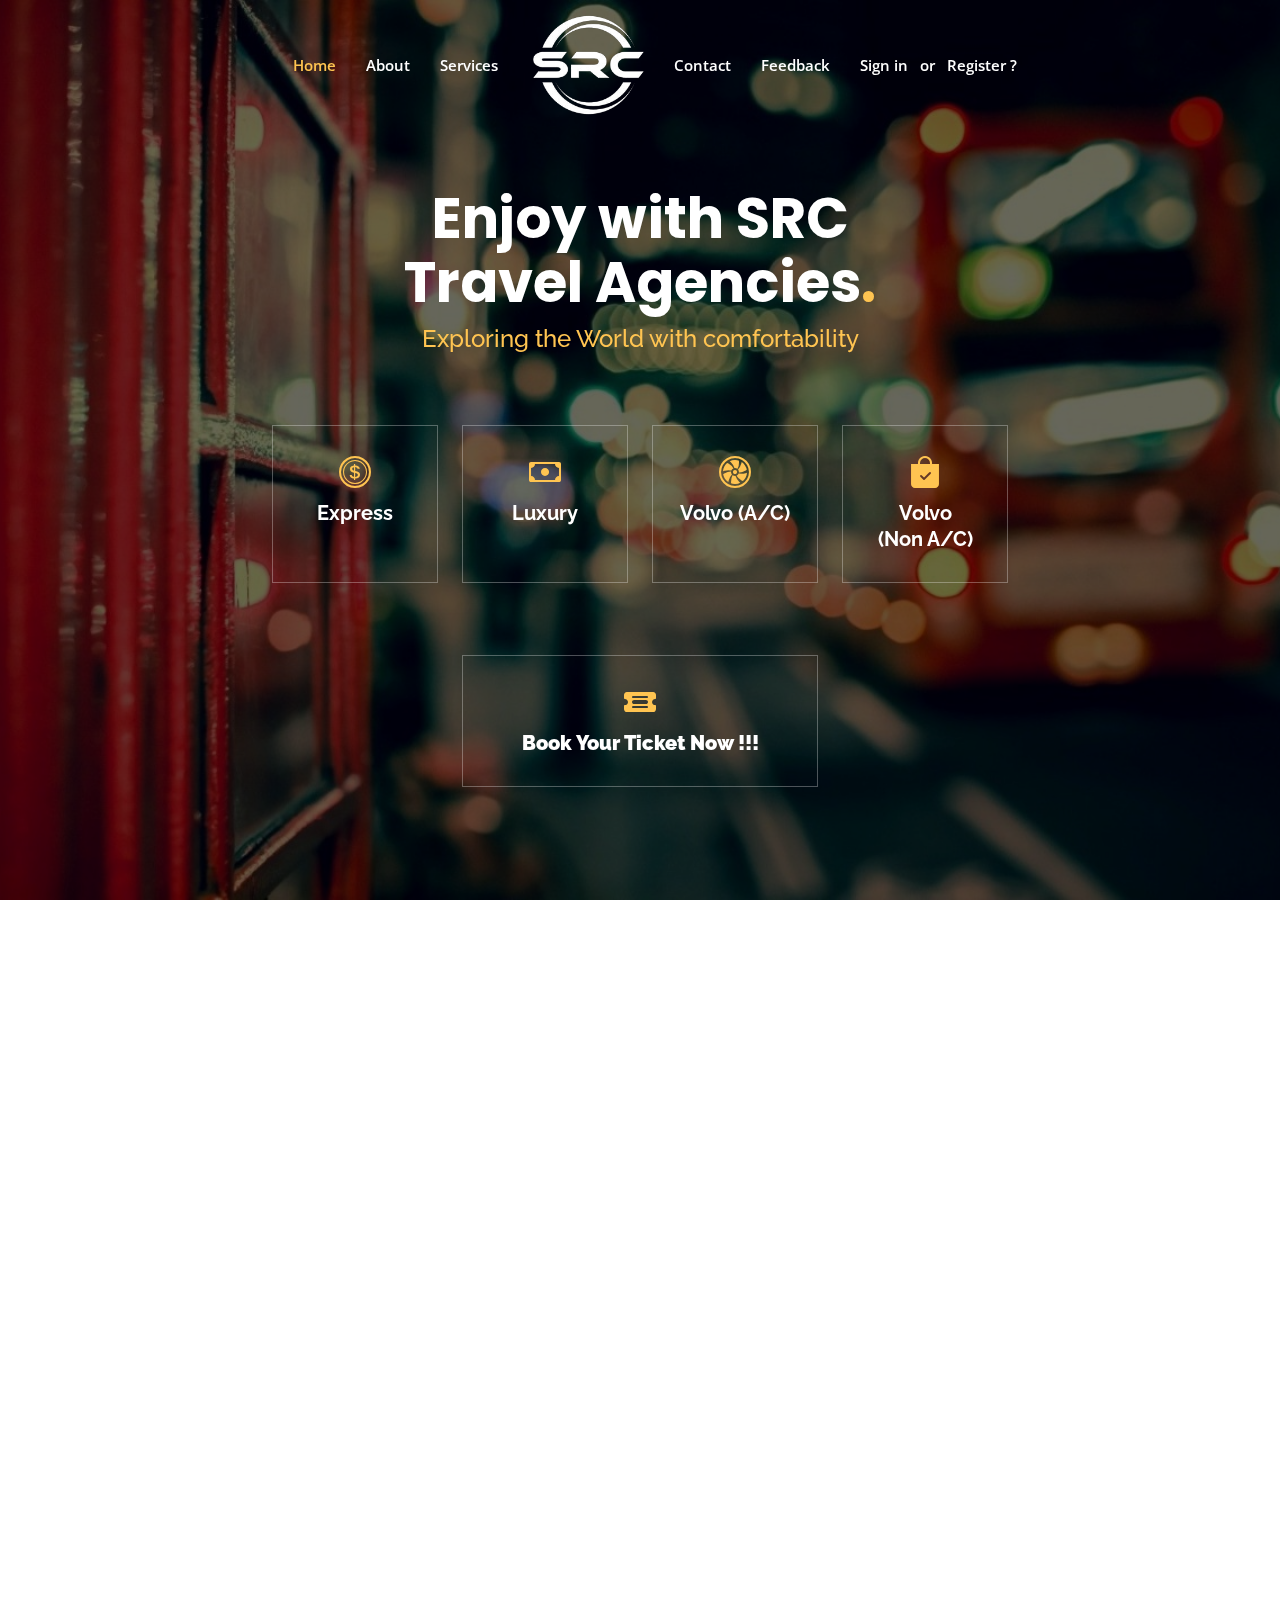
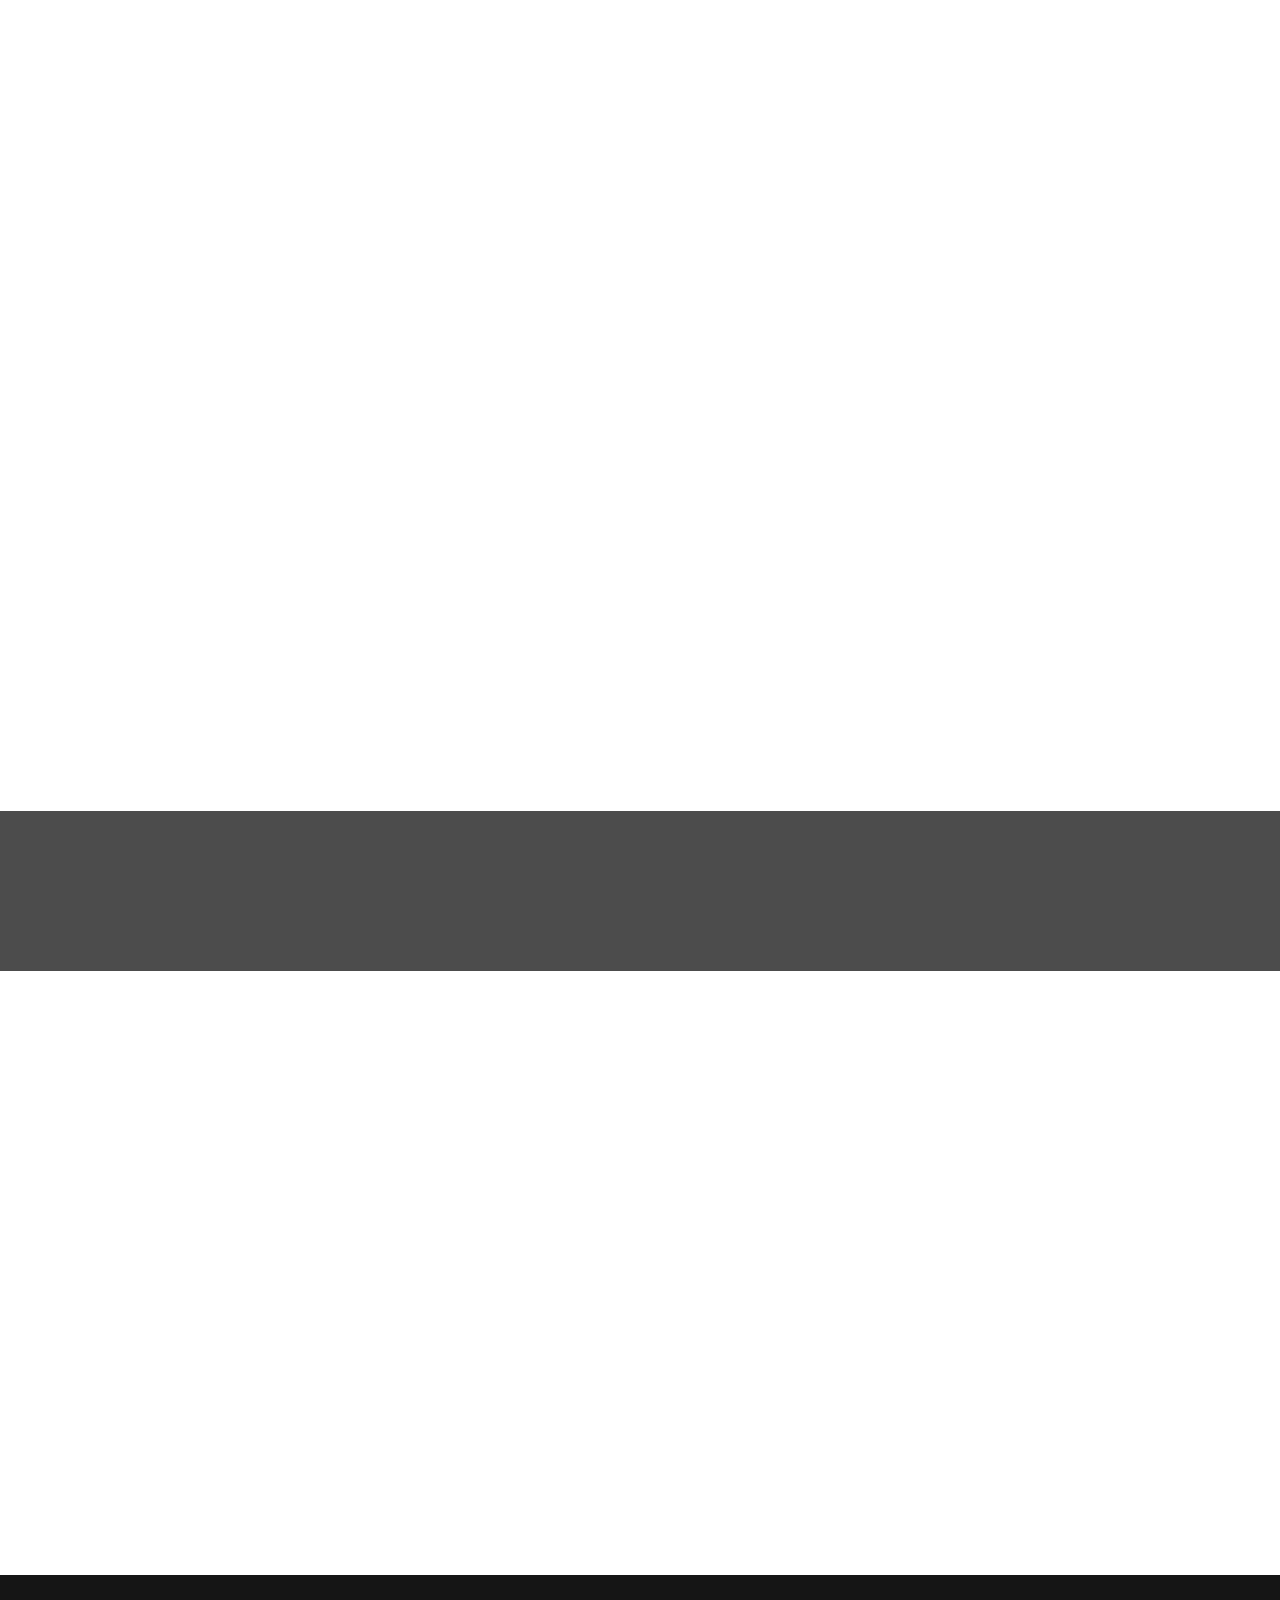
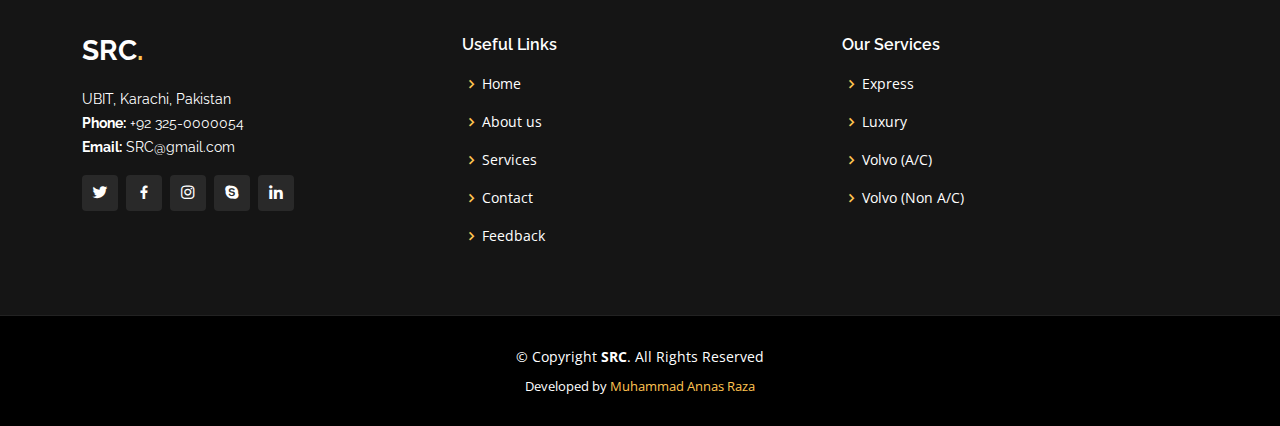
<file: Frontend/index.html>
<!DOCTYPE html>
<html lang="en">

<head>
  <meta charset="utf-8">
  <meta content="width=device-width, initial-scale=1.0" name="viewport">

  <title>SRC Travel Agencies</title>
  <meta content="" name="description">
  <meta content="" name="keywords">

  <!-- Favicons -->
  <link href="assets/img/logo2.png" rel="icon">
  <link href="assets/img/logo2.png" rel="apple-touch-icon">

  <!-- Google Fonts -->
  <link href="https://fonts.googleapis.com/css?family=Open+Sans:300,300i,400,400i,600,600i,700,700i|Raleway:300,300i,400,400i,500,500i,600,600i,700,700i|Poppins:300,300i,400,400i,500,500i,600,600i,700,700i" rel="stylesheet">

  <!-- Vendor CSS Files -->
  <link href="assets/vendor/aos/aos.css" rel="stylesheet">
  <link href="assets/vendor/bootstrap/css/bootstrap.min.css" rel="stylesheet">
  <link href="assets/vendor/bootstrap-icons/bootstrap-icons.css" rel="stylesheet">
  <link href="assets/vendor/boxicons/css/boxicons.min.css" rel="stylesheet">
  <link href="assets/vendor/glightbox/css/glightbox.min.css" rel="stylesheet">
  <link href="assets/vendor/remixicon/remixicon.css" rel="stylesheet">
  <link href="assets/vendor/swiper/swiper-bundle.min.css" rel="stylesheet">

  <!-- Template Main CSS File -->
  <link href="assets/css/style.css" rel="stylesheet">
</head>

<body>


  <header id="header" class="fixed-top background">


    <nav id="navbar" class="navbar">

      <ul style="margin: auto;">
        <li><a class="nav-link scrollto active" href="index.html#hero">Home</a></li>
        <li><a class="nav-link scrollto" href="index.html#about">About</a></li>
        <li><a class="nav-link scrollto" href="index.html#services">Services</a></li> 


        <img class="logo hide2" height="100" style="margin-left: 35px !important; " src="assets/img/logo1.png">

        <li><a class="nav-link scrollto" href="index.html#contact">Contact</a></li>
        <li><a class="nav-link scrollto" href="feedback.html">Feedback</a></li>  

        <li><a class="nav-link scrollto" href="login.html">Sign in&nbsp;&nbsp;&nbsp;or&nbsp;&nbsp;&nbsp;Register ?</a></li>  
<!--        
        <li class="dropdown" style="list-style-type: none;"><a href="#"><span>Hi, Muhammad Annas Raza</span> <i class="bi bi-chevron-down"></i></a>
        <ul>
              <li> <a href="#"><p class="h6" ><b>Muhammad Annas Raza</b></p></a></li>               
              <hr class="style8">
              <li>
                <a href="#">  <div class="text-left">
                <i class="bi bi-person"></i>
                <span>My Profile</span>
                </div></a>
              </li>
  
              <li>
                <a href="#">  
                <div class="text-left">
                  <i class="bi bi-person"></i>
                  <span>Booked Tickets</span>
                </div></a>
              </li>
  
              <li>
                <a href="#">  
                <div class="text-left">
                  <i class="bi bi-person"></i>
                  <span>Tickets History</span>
                </div></a>
              </li>
  
              <li>
                <a href="#">  
                <div class="text-left">
                  <i class="bi bi-person"></i>
                  <span>Sign Out</span>
                </div></a>
              </li>
            </ul> 
          </li> -->


          
      </ul>

      <img class="logo hide" height="80" style="margin-left: 25px;" src="assets/img/logo1.png"></a>
      <div class="float hide">

        <i class="float d-lg-none bi bi-list mobile-nav-toggle mt-2"></i>

       

      </div>

    </nav>
    </nav>
  </header>       






  <!-- ======= Put Modal Section ======= -->
  <div id="put_modal_here"></div>
  <!-- =======  Modal Section ======= -->


 
  <!-- ======= Hero Section ======= -->
  <section id="hero" class="d-flex align-items-center justify-content-center">
    <div class="container" data-aos="fade-up">

      <div class="row justify-content-center" data-aos="fade-up" data-aos-delay="150">
        <div class="abbc col-xl-6 col-lg-8">
          <h1>Enjoy with SRC Travel Agencies<span>.</span></h1>        
          <h2 class="clr">Exploring the World with comfortability</h2>
        </div>
      </div>

      <div class="row gy-4 mt-5 justify-content-center" data-aos="zoom-in" data-aos-delay="250">
        
        <div class="col-xl-2 col-md-4">
          <div class="icon-box">
            <!-- <i class="bi bi-currency-dollar"></i> -->
            <i class="bi bi-coin"></i>
            <h3><a data-bs-toggle="modal" class="crpt" data-bs-target="#myModal" >Express </a></h3>
          </div>
        </div>
        <div class="col-xl-2 col-md-4">
          <div class="icon-box">
            <i class="bi bi-cash"></i>
            <h3><a data-bs-toggle="modal" class="crpt" data-bs-target="#myModal1">Luxury</a></h3>
          </div>
        </div>
        <!-- <div class="col-xl-2 col-md-4">
          <div class="icon-box">
            <i class="ri-calendar-todo-line"></i>
            <h3><a href="">Sedare Perspiciatis</a></h3>
          </div>
        </div> -->
        <div class="col-xl-2 col-md-4">
          <div class="icon-box">
            <i class="bi bi-fan"></i>
            <h3><a data-bs-toggle="modal" class="crpt" data-bs-target="#myModal2">Volvo (A/C)</a></h3>
          </div>
        </div>
        <div class="col-xl-2 col-md-4">
          <div class="icon-box">
            <i class="bi bi-bag-check-fill"></i>
            <h3><a data-bs-toggle="modal" class="crpt" data-bs-target="#myModal3">Volvo<br>(Non A/C)</a></h3>
          </div>
        </div>
      </div>
      <div class="bt row gy-4 mt-5 justify-content-center" data-aos="zoom-in" data-aos-delay="250">
 
        <div class="col-xl-4 col-md-8">
          <div class="icon-box">
            <i class="bi bi-ticket-detailed-fill"></i>
            <h3>
              <a href="#services"><b>Book Your Ticket Now !!!</b></a>
            </h3>
          </div>
        </div>       
      </div>

    </div>
  </section><!-- End Hero -->

  <main id="main">

    <!-- ======= About Section ======= -->
    <section id="about" class="about">
      <div class="container" data-aos="fade-up">

        <div class="section-title">
          <h2>About</h2>
          <p>About Us</p>
        </div>
        <div class="row">
          <div class="col-lg-6 order-1 order-lg-2" data-aos="fade-left" data-aos-delay="100">
            <img src="assets/img/about.jpg" class="img-fluid" alt="">
          </div>
          <div class="col-lg-6 pt-4 pt-lg-0 order-2 order-lg-1 content" data-aos="fade-right" data-aos-delay="100">
            <h3>History of SRC</h3>
            <p class="fst-italic">
              SRC Travel Agencies is a domestic privatized transportation company that runs the
vehicles all over the country. They have several branches at different locations of the
country, so that they can provide the transportation facilities between the places. They
want an online application to be developed, where the details of the bookings done and
the customer will be updated from time to time and one can track the details of the
available seats immediately. In the beginning, the travel agency business was in a state of experimentation and
community help. Gradually, the business grew up in such a scale that competitive
travel companies around the world forged into the sophisticated business. The
nature of the business was a sort of intermediary role to cater holiday related
services to those who were away from home. Travel agencies made all possible
efforts to ensure the service quality for enhancing the level of satisfaction. Several travel simplification
mechanisms were successfully experimented and proved to be the best options till
today in the travel world. Thomas is credited to have rekindled interests among the
people in England to plan holidays in advance. On 9th June 1841, a 32-year old
cabinet-maker, evangelists and Baptist book seller named as Thomas Cook walked
from his home in Market Harborough to the nearby town of Leicester to attend a
temperance meeting
            </p>
            <!-- <ul>
              <li><i class="ri-check-double-line"></i> Ullamco laboris nisi ut aliquip ex ea commodo consequat.</li>
              <li><i class="ri-check-double-line"></i> Duis aute irure dolor in reprehenderit in voluptate velit.</li>
              <li><i class="ri-check-double-line"></i> Ullamco laboris nisi ut aliquip ex ea commodo consequat. Duis aute irure dolor in reprehenderit in voluptate trideta storacalaperda mastiro dolore eu fugiat nulla pariatur.</li>
            </ul> -->
          
          </div>
        </div>

      </div>
    </section><!-- End About Section -->

    <!-- ======= Clients Section ======= -->
    <section id="clients" class="clients">
      <div class="container" data-aos="zoom-in">

        <div class="clients-slider swiper">
          <div class="swiper-wrapper align-items-center">
            <div class="swiper-slide"><img src="assets/img/clients/client-1.png" class="img-fluid" alt=""></div>
            <div class="swiper-slide"><img src="assets/img/clients/client-2.png" class="img-fluid" alt=""></div>
            <div class="swiper-slide"><img src="assets/img/clients/client-3.png" class="img-fluid" alt=""></div>
            <div class="swiper-slide"><img src="assets/img/clients/client-4.png" class="img-fluid" alt=""></div>
            <div class="swiper-slide"><img src="assets/img/clients/client-5.png" class="img-fluid" alt=""></div>

          </div>
          <div class="swiper-pagination"></div>
        </div>
      </div>
    </section>
    <!-- End Clients Section -->
  <!-- ======= Services Section ======= -->
  <section id="services" class="services">
    <div class="container" data-aos="fade-up">

      <div class="section-title">
        <h2>Services</h2>
        <p>Check our Services</p>
      </div>

      <div class="row">
        <div class="col-lg-3 col-md-6 d-flex align-items-stretch" data-aos="zoom-in" data-aos-delay="100">
          <div class="icon-box">
            <div class="icon"><i class="bi bi-coin"></i></div>
            <h4><a href="Express.html">Express</a></h4>
            <p>travelling with a great deal of comfort and quality, with extra ordinary comfortable A/C section</p>
          </div>
        </div>

        <div class="col-lg-3 col-md-6 d-flex align-items-stretch mt-4 mt-md-0" data-aos="zoom-in" data-aos-delay="200">
          <div class="icon-box">
            <div class="icon"><i class="bi bi-cash"></i></div>
            <h4><a href="Luxury.html">Luxury</a></h4>
            <p>travelling with a great deal of comfort and quality, with extra ordinary comfortable and adjustable A/C seats</p>
          </div>
        </div>

        <div class="col-lg-3 col-md-6 d-flex align-items-stretch mt-4 mt-lg-0" data-aos="zoom-in" data-aos-delay="300">
          <div class="icon-box">
            <div class="icon"><i class="bi bi-fan"></i></div>
            <h4><a href="VolvoAC.html">Volvo (A/C)</a></h4>
            <p>travelling with comfort and quality with A/C seats</p>
          </div>
        </div>

        <div class="col-lg-3 col-md-6 d-flex align-items-stretch" data-aos="zoom-in" data-aos-delay="100">
          <div class="icon-box">
            <div class="icon"><i class="bi bi-bag-check-fill"></i></div>
            <h4><a href="VolvoNonAC.html">Volvo (Non A/C)</a></h4>
            <p>travelling with comfort and quality with non A/C seats</p>
          </div>
        </div>

       

      </div>

    </div>
  </section><!-- End Services Section -->


   <!-- ======= Testimonials Section ======= -->
   <section id="testimonials" class="testimonials">
       
  </section> 
  <!-- End Testimonials Section -->

    <!-- ======= Contact Section ======= -->
    
    <section id="contact" class="contact">
      <div class="container" data-aos="fade-up">

        <div class="section-title">
          <h2>Contact</h2>
          <p>Contact Us</p>
        </div>

        <div>
          <iframe style="border:0; width: 100%; height: 270px;" src="https://www.google.com/maps/embed?pb=!1m18!1m12!1m3!1d3617.6056293694983!2d67.11319331535528!3d24.945501347986664!2m3!1f0!2f0!3f0!3m2!1i1024!2i768!4f13.1!3m3!1m2!1s0x3eb338a24e592ea7%3A0x396c11bf227c8d35!2sUBIT%20-%20Umaer%20Basha%20Institute%20of%20Information%20Technology!5e0!3m2!1sen!2s!4v1641933409916!5m2!1sen!2s" frameborder="0" allowfullscreen></iframe>
        </div>

        <div class="row mt-5 info">

          
              <div class="col-lg-4">
              <div class="address">
                <i class="bi bi-geo-alt"></i>
                <h4>Location:</h4>
                <p>UBIT, Karachi, Pakistan</p>
              </div>
              </div>

              <div class="col-lg-4">
             <div class="address">
                <i class="bi bi-envelope"></i>
                <h4>Email:</h4>
                <p>SRC@gmail.com</p>
              </div>
              </div>

              <div class="col-lg-4">
              <div class="address">
                <i class="bi bi-phone"></i>
                <h4>Call:</h4>
                <p>+92 325-0000054</p>
              </div>
              </div>
             

          </div>
 

    
 
    </section><!-- End Contact Section -->

  </main><!-- End #main -->

  <!-- ======= Footer ======= -->
  <footer id="footer">
    <div class="footer-top">
      <div class="container">
        <div class="row">

          <div class="col-lg-4 col-md-6">
            <div class="footer-info">
              <h3>SRC<span>.</span></h3>
              <p>
                UBIT, Karachi, Pakistan<br>
                <strong>Phone:</strong> +92 325-0000054<br>
                <strong>Email:</strong> SRC@gmail.com<br>
              </p>
              <div class="social-links mt-3">
                <a href="#" class="twitter"><i class="bx bxl-twitter"></i></a>
                <a href="#" class="facebook"><i class="bx bxl-facebook"></i></a>
                <a href="#" class="instagram"><i class="bx bxl-instagram"></i></a>
                <a href="#" class="google-plus"><i class="bx bxl-skype"></i></a>
                <a href="#" class="linkedin"><i class="bx bxl-linkedin"></i></a>
              </div>
            </div>
          </div>

          <div class="col-lg-4 col-md-6 footer-links">
            <h4>Useful Links</h4>
            <ul>
              <li><i class="bx bx-chevron-right"></i> <a href="index.html#hero">Home</a></li>
              <li><i class="bx bx-chevron-right"></i> <a href="index.html#about">About us</a></li>
              <li><i class="bx bx-chevron-right"></i> <a href="index.html#services">Services</a></li>
              <li><i class="bx bx-chevron-right"></i> <a href="index.html#contact">Contact</a></li>
              <li><i class="bx bx-chevron-right"></i> <a href="feedback.html">Feedback</a></li>
            </ul>
          </div>

          <div class="col-lg-4 col-md-6 footer-links">
            <h4>Our Services</h4>
            <ul>
              <li><i class="bx bx-chevron-right"></i> <a href="Express.html">Express</a></li>
              <li><i class="bx bx-chevron-right"></i> <a href="Luxury.html">Luxury</a></li>
              <li><i class="bx bx-chevron-right"></i> <a href="VolvoAC.html">Volvo (A/C)</a></li>
              <li><i class="bx bx-chevron-right"></i> <a href="VolvoNonAC.html">Volvo (Non A/C)</a></li>              
            </ul>
          </div>
<!-- 
          <div class="col-lg-4 col-md-6 footer-newsletter">
            <h4>Our Newsletter</h4>
            <p>Tamen quem nulla quae legam multos aute sint culpa legam noster magna</p>
            <form action="" method="post">
              <input type="email" name="email"><input type="submit" value="Subscribe">
            </form>

          </div> -->

        </div>
      </div>
      </div>
    </div>

    <div class="container">
      <div class="copyright">
        &copy; Copyright <strong><span>SRC</span></strong>. All Rights Reserved
      </div>
      <div class="credits">
        <!-- All the links in the footer should remain intact. -->
        <!-- You can delete the links only if you purchased the pro version. -->
        <!-- Licensing information: https://bootstrapmade.com/license/ -->
        <!-- Purchase the pro version with working PHP/AJAX contact form: https://bootstrapmade.com/gp-free-multipurpose-html-bootstrap-template/ -->
        Developed by <a href="#">Muhammad Annas Raza</a>
      </div>
    </div>
  </footer><!-- End Footer -->

  <div id="preloader"></div>
  <a href="#" class="back-to-top d-flex align-items-center justify-content-center"><i class="bi bi-arrow-up-short"></i></a>

  <!-- Vendor JS Files -->
  <script src="assets/vendor/purecounter/purecounter_vanilla.js"></script>
  <script src="assets/vendor/aos/aos.js"></script>
  <script src="assets/vendor/bootstrap/js/bootstrap.bundle.min.js"></script>
  <script src="assets/vendor/glightbox/js/glightbox.min.js"></script>
  <script src="assets/vendor/isotope-layout/isotope.pkgd.min.js"></script>
  <script src="assets/vendor/swiper/swiper-bundle.min.js"></script>
  <script src="assets/vendor/php-email-form/validate.js"></script>

  <!-- Main JS File -->
  <script src="assets/js/main.js"></script>
  <script src="assets/js/repeating.js"></script>
  <script src="https://ajax.googleapis.com/ajax/libs/jquery/3.6.1/jquery.min.js"></script>

</body>

</html>
</file>
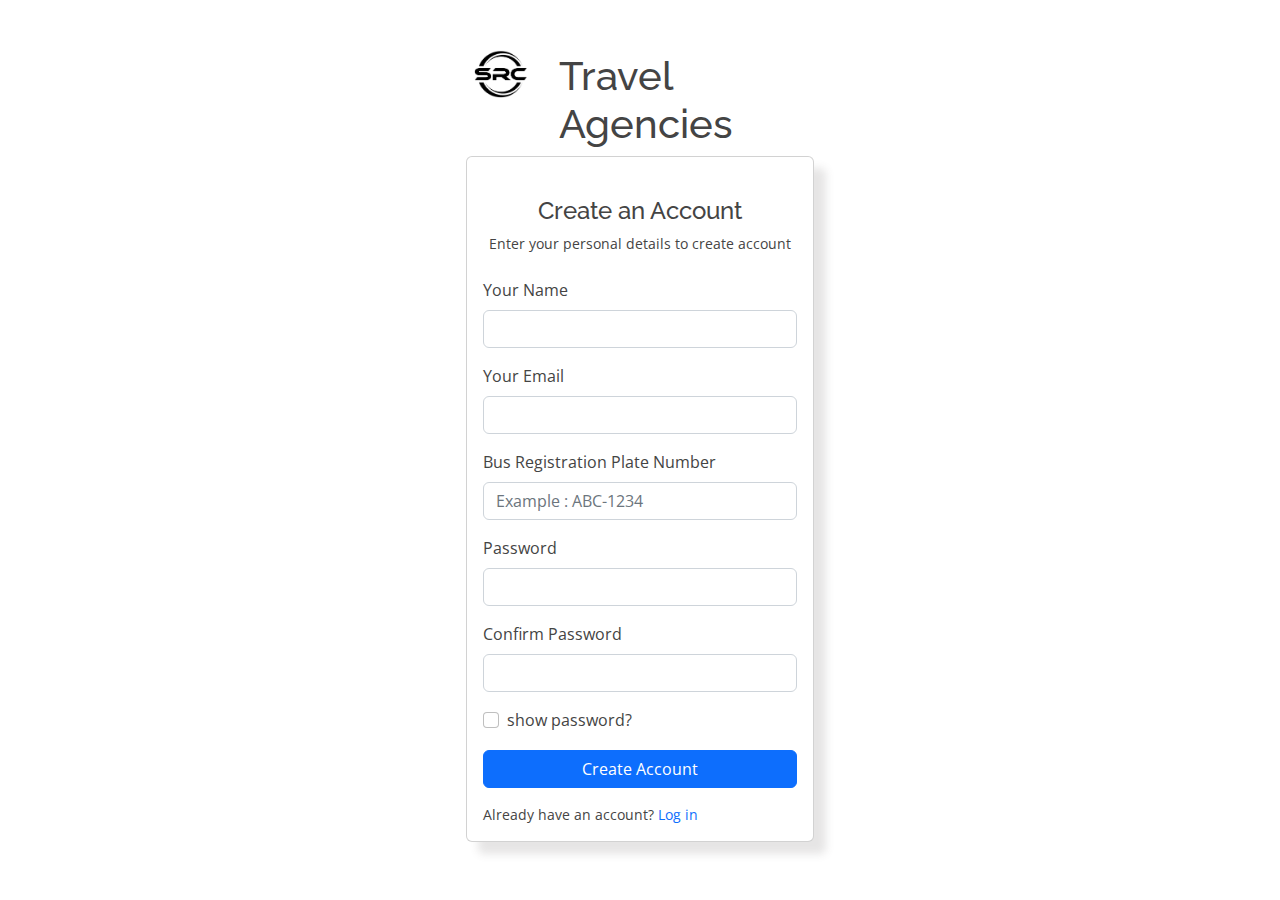
<file: Frontend/busOwner_register.html>
<!DOCTYPE html>
<html lang="en">

<head>
  <meta charset="utf-8">
  <meta content="width=device-width, initial-scale=1.0" name="viewport">

  <title>SRC Travel Agencies</title>
  <meta content="" name="description">
  <meta content="" name="keywords">

  <!-- Favicons -->
  <link href="assets/img/logo2.png" rel="icon">
  <link href="assets/img/logo2.png" rel="apple-touch-icon">
  <script src="assets/js/jQuery.js"></script>

  <!-- Google Fonts -->
  <link href="https://fonts.googleapis.com/css?family=Open+Sans:300,300i,400,400i,600,600i,700,700i|Raleway:300,300i,400,400i,500,500i,600,600i,700,700i|Poppins:300,300i,400,400i,500,500i,600,600i,700,700i" rel="stylesheet">

  <!-- Vendor CSS Files -->
  <link href="assets/vendor/aos/aos.css" rel="stylesheet">
  <link href="assets/vendor/bootstrap/css/bootstrap.min.css" rel="stylesheet">
  <link href="assets/vendor/bootstrap-icons/bootstrap-icons.css" rel="stylesheet">
  <link href="assets/vendor/boxicons/css/boxicons.min.css" rel="stylesheet">
  <link href="assets/vendor/glightbox/css/glightbox.min.css" rel="stylesheet">
  <link href="assets/vendor/remixicon/remixicon.css" rel="stylesheet">
  <link href="assets/vendor/swiper/swiper-bundle.min.css" rel="stylesheet">

  <!-- Template Main CSS File -->
  <link href="assets/css/style.css" rel="stylesheet">
</head>

<body>

  <main>
    <div class="container">

      <section class="section register min-vh-100 d-flex flex-column align-items-center justify-content-center py-4">
        <div class="container">
          <div class="row justify-content-center">
            <div class="col-lg-4 col-md-6 d-flex flex-column align-items-center justify-content-center">
<!-- 
              <div class="d-flex justify-content-center py-4">
                <a href="index.html" class="logo d-flex align-items-center w-auto">
                  <img src="assets/img/logo.png" alt="">
                  <span class="d-none d-lg-block">NiceAdmin</span>
                </a>
              </div>End Logo -->

              <a href="index.html">
                <div class="row">
                    <div class="col-3">
                        <span class="d-lg-block p-2"><img class="img-fluid" height="150" width="150" src="assets/img/logo2.png" /></span>                                        
                    </div>
                    <div class="col">
                        <h1 style="color: #444444; margin-top: 10px;">Travel Agencies</h1>
                    </div>
                </div>                                              
            </a>







              <div class="card mb-3 bshdw">

                <div class="card-body">

                  <div class="pt-4 pb-2">
                    <h5 class="card-title text-center pb-0 fs-4">Create an Account</h5>
                    <p class="text-center small">Enter your personal details to create account</p>
                  </div>

                  <form class="row g-3 needs-validation" novalidate>
                    <div class="col-12">
                      <label for="yourName" class="form-label">Your Name</label>
                      <input type="text" name="name" class="form-control" id="yourName" required>
                      <div class="invalid-feedback">Please, enter your name!</div>
                    </div>

                    <div class="col-12">
                      <label for="yourEmail" class="form-label">Your Email</label>
                      <input type="email" name="email" class="form-control" id="yourEmail" required>
                      <div class="invalid-feedback">Please enter a valid Email adddress!</div>
                    </div>

                    <div class="col-12">
                        <label for="yourName" class="form-label">Bus Registration Plate Number </label>
                        <input type="text" placeholder="Example : ABC-1234" name="name" class="form-control" id="yourName" required>
                        <div class="invalid-feedback">Please, enter your name!</div>
                      </div>

                    <div class="col-12">
                      <label for="yourPassword" class="form-label">Password</label>
                      <input type="password" name="password" class="form-control mypas" id="yourPassword" required>
                      <div class="invalid-feedback">Please enter your password!</div>
                    </div>

                    <div class="col-12">
                      <label for="yourPassword" class="form-label">Confirm Password</label>
                      <input type="password" name="password" class="form-control mypas" id="yourPassword" required>
                      <div class="invalid-feedback">Please enter your password!</div>
                    </div>

                    <div class="col-12">
                        <div class="form-check">
                            <input class="form-check-input chkbox" type="checkbox"
                                   name="remember"
                                   value="true" id="rememberMe">
                            <label class="form-check-label"
                                   for="showpassword">show password?</label>
                        </div>
                    </div>
                    <div class="col-12">
                      <button class="btn btn-primary w-100" type="submit">Create Account</button>
                    </div>
                    <div class="col-12">
                      <p class="small mb-0">Already have an account? <a href="login.html" class="text-primary">Log in</a></p>
                    </div>
                  </form>

                </div>
              </div>
 

            </div>
          </div>
        </div>

      </section>

    </div>
  </main><!-- End #main -->

  <div id="preloader"></div>
  <a href="#" class="back-to-top d-flex align-items-center justify-content-center"><i class="bi bi-arrow-up-short"></i></a>

  <!-- Vendor JS Files -->
  <script src="assets/vendor/purecounter/purecounter_vanilla.js"></script>
  <script src="assets/vendor/aos/aos.js"></script>
  <script src="assets/vendor/bootstrap/js/bootstrap.bundle.min.js"></script>
  <script src="assets/vendor/glightbox/js/glightbox.min.js"></script>
  <script src="assets/vendor/isotope-layout/isotope.pkgd.min.js"></script>
  <script src="assets/vendor/swiper/swiper-bundle.min.js"></script>
  <script src="assets/vendor/php-email-form/validate.js"></script>

  <!-- Main JS File -->
  <script src="assets/js/main.js"></script>
  <script src="assets/js/one.js"></script>

 

</body>

</html>
</file>
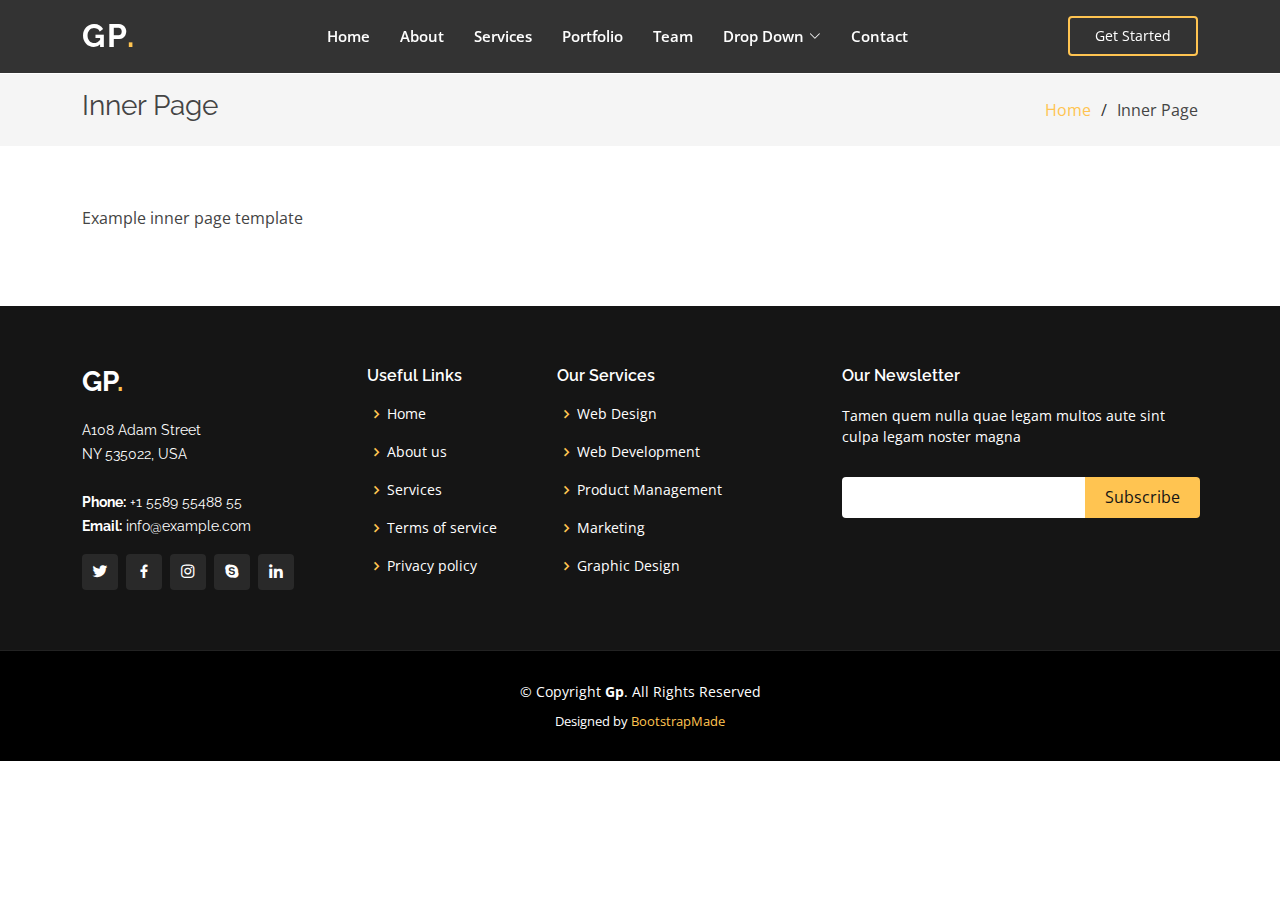
<file: Frontend/inner-page.html>
<!DOCTYPE html>
<html lang="en">

<head>
  <meta charset="utf-8">
  <meta content="width=device-width, initial-scale=1.0" name="viewport">

  <title>Inner Page - Gp Bootstrap Template</title>
  <meta content="" name="description">
  <meta content="" name="keywords">

  <!-- Favicons -->
  <link href="assets/img/favicon.png" rel="icon">
  <link href="assets/img/apple-touch-icon.png" rel="apple-touch-icon">

  <!-- Google Fonts -->
  <link href="https://fonts.googleapis.com/css?family=Open+Sans:300,300i,400,400i,600,600i,700,700i|Raleway:300,300i,400,400i,500,500i,600,600i,700,700i|Poppins:300,300i,400,400i,500,500i,600,600i,700,700i" rel="stylesheet">

  <!-- Vendor CSS Files -->
  <link href="assets/vendor/aos/aos.css" rel="stylesheet">
  <link href="assets/vendor/bootstrap/css/bootstrap.min.css" rel="stylesheet">
  <link href="assets/vendor/bootstrap-icons/bootstrap-icons.css" rel="stylesheet">
  <link href="assets/vendor/boxicons/css/boxicons.min.css" rel="stylesheet">
  <link href="assets/vendor/glightbox/css/glightbox.min.css" rel="stylesheet">
  <link href="assets/vendor/remixicon/remixicon.css" rel="stylesheet">
  <link href="assets/vendor/swiper/swiper-bundle.min.css" rel="stylesheet">

  <!-- Template Main CSS File -->
  <link href="assets/css/style.css" rel="stylesheet">

  <!-- =======================================================
  * Template Name: Gp - v4.9.1
  * Template URL: https://bootstrapmade.com/gp-free-multipurpose-html-bootstrap-template/
  * Author: BootstrapMade.com
  * License: https://bootstrapmade.com/license/
  ======================================================== -->
</head>

<body>

  <!-- ======= Header ======= -->
  <header id="header" class="fixed-top header-inner-pages">
    <div class="container d-flex align-items-center justify-content-lg-between">

      <h1 class="logo me-auto me-lg-0"><a href="index.html">Gp<span>.</span></a></h1>
      <!-- Uncomment below if you prefer to use an image logo -->
      <!-- <a href="index.html" class="logo me-auto me-lg-0"><img src="assets/img/logo.png" alt="" class="img-fluid"></a>-->

      <nav id="navbar" class="navbar order-last order-lg-0">
        <ul>
          <li><a class="nav-link scrollto " href="#hero">Home</a></li>
          <li><a class="nav-link scrollto" href="#about">About</a></li>
          <li><a class="nav-link scrollto" href="#services">Services</a></li>
          <li><a class="nav-link scrollto " href="#portfolio">Portfolio</a></li>
          <li><a class="nav-link scrollto" href="#team">Team</a></li>
          <li class="dropdown"><a href="#"><span>Drop Down</span> <i class="bi bi-chevron-down"></i></a>
            <ul>
              <li><a href="#">Drop Down 1</a></li>
              <li class="dropdown"><a href="#"><span>Deep Drop Down</span> <i class="bi bi-chevron-right"></i></a>
                <ul>
                  <li><a href="#">Deep Drop Down 1</a></li>
                  <li><a href="#">Deep Drop Down 2</a></li>
                  <li><a href="#">Deep Drop Down 3</a></li>
                  <li><a href="#">Deep Drop Down 4</a></li>
                  <li><a href="#">Deep Drop Down 5</a></li>
                </ul>
              </li>
              <li><a href="#">Drop Down 2</a></li>
              <li><a href="#">Drop Down 3</a></li>
              <li><a href="#">Drop Down 4</a></li>
            </ul>
          </li>
          <li><a class="nav-link scrollto" href="#contact">Contact</a></li>
        </ul>
        <i class="bi bi-list mobile-nav-toggle"></i>
      </nav><!-- .navbar -->

      <a href="#about" class="get-started-btn scrollto">Get Started</a>

    </div>
  </header><!-- End Header -->

  <main id="main">

    <!-- ======= Breadcrumbs ======= -->
    <section class="breadcrumbs">
      <div class="container">

        <div class="d-flex justify-content-between align-items-center">
          <h2>Inner Page</h2>
          <ol>
            <li><a href="index.html">Home</a></li>
            <li>Inner Page</li>
          </ol>
        </div>

      </div>
    </section><!-- End Breadcrumbs -->

    <section class="inner-page">
      <div class="container">
        <p>
          Example inner page template
        </p>
      </div>
    </section>

  </main><!-- End #main -->

  <!-- ======= Footer ======= -->
  <footer id="footer">
    <div class="footer-top">
      <div class="container">
        <div class="row">

          <div class="col-lg-3 col-md-6">
            <div class="footer-info">
              <h3>Gp<span>.</span></h3>
              <p>
                A108 Adam Street <br>
                NY 535022, USA<br><br>
                <strong>Phone:</strong> +1 5589 55488 55<br>
                <strong>Email:</strong> info@example.com<br>
              </p>
              <div class="social-links mt-3">
                <a href="#" class="twitter"><i class="bx bxl-twitter"></i></a>
                <a href="#" class="facebook"><i class="bx bxl-facebook"></i></a>
                <a href="#" class="instagram"><i class="bx bxl-instagram"></i></a>
                <a href="#" class="google-plus"><i class="bx bxl-skype"></i></a>
                <a href="#" class="linkedin"><i class="bx bxl-linkedin"></i></a>
              </div>
            </div>
          </div>

          <div class="col-lg-2 col-md-6 footer-links">
            <h4>Useful Links</h4>
            <ul>
              <li><i class="bx bx-chevron-right"></i> <a href="#">Home</a></li>
              <li><i class="bx bx-chevron-right"></i> <a href="#">About us</a></li>
              <li><i class="bx bx-chevron-right"></i> <a href="#">Services</a></li>
              <li><i class="bx bx-chevron-right"></i> <a href="#">Terms of service</a></li>
              <li><i class="bx bx-chevron-right"></i> <a href="#">Privacy policy</a></li>
            </ul>
          </div>

          <div class="col-lg-3 col-md-6 footer-links">
            <h4>Our Services</h4>
            <ul>
              <li><i class="bx bx-chevron-right"></i> <a href="#">Web Design</a></li>
              <li><i class="bx bx-chevron-right"></i> <a href="#">Web Development</a></li>
              <li><i class="bx bx-chevron-right"></i> <a href="#">Product Management</a></li>
              <li><i class="bx bx-chevron-right"></i> <a href="#">Marketing</a></li>
              <li><i class="bx bx-chevron-right"></i> <a href="#">Graphic Design</a></li>
            </ul>
          </div>

          <div class="col-lg-4 col-md-6 footer-newsletter">
            <h4>Our Newsletter</h4>
            <p>Tamen quem nulla quae legam multos aute sint culpa legam noster magna</p>
            <form action="" method="post">
              <input type="email" name="email"><input type="submit" value="Subscribe">
            </form>

          </div>

        </div>
      </div>
    </div>

    <div class="container">
      <div class="copyright">
        &copy; Copyright <strong><span>Gp</span></strong>. All Rights Reserved
      </div>
      <div class="credits">
        <!-- All the links in the footer should remain intact. -->
        <!-- You can delete the links only if you purchased the pro version. -->
        <!-- Licensing information: https://bootstrapmade.com/license/ -->
        <!-- Purchase the pro version with working PHP/AJAX contact form: https://bootstrapmade.com/gp-free-multipurpose-html-bootstrap-template/ -->
        Designed by <a href="https://bootstrapmade.com/">BootstrapMade</a>
      </div>
    </div>
  </footer><!-- End Footer -->

  <div id="preloader"></div>
  <a href="#" class="back-to-top d-flex align-items-center justify-content-center"><i class="bi bi-arrow-up-short"></i></a>

  <!-- Vendor JS Files -->
  <script src="assets/vendor/purecounter/purecounter_vanilla.js"></script>
  <script src="assets/vendor/aos/aos.js"></script>
  <script src="assets/vendor/bootstrap/js/bootstrap.bundle.min.js"></script>
  <script src="assets/vendor/glightbox/js/glightbox.min.js"></script>
  <script src="assets/vendor/isotope-layout/isotope.pkgd.min.js"></script>
  <script src="assets/vendor/swiper/swiper-bundle.min.js"></script>
  <script src="assets/vendor/php-email-form/validate.js"></script>

  <!-- Template Main JS File -->
  <script src="assets/js/main.js"></script>

</body>

</html>
</file>
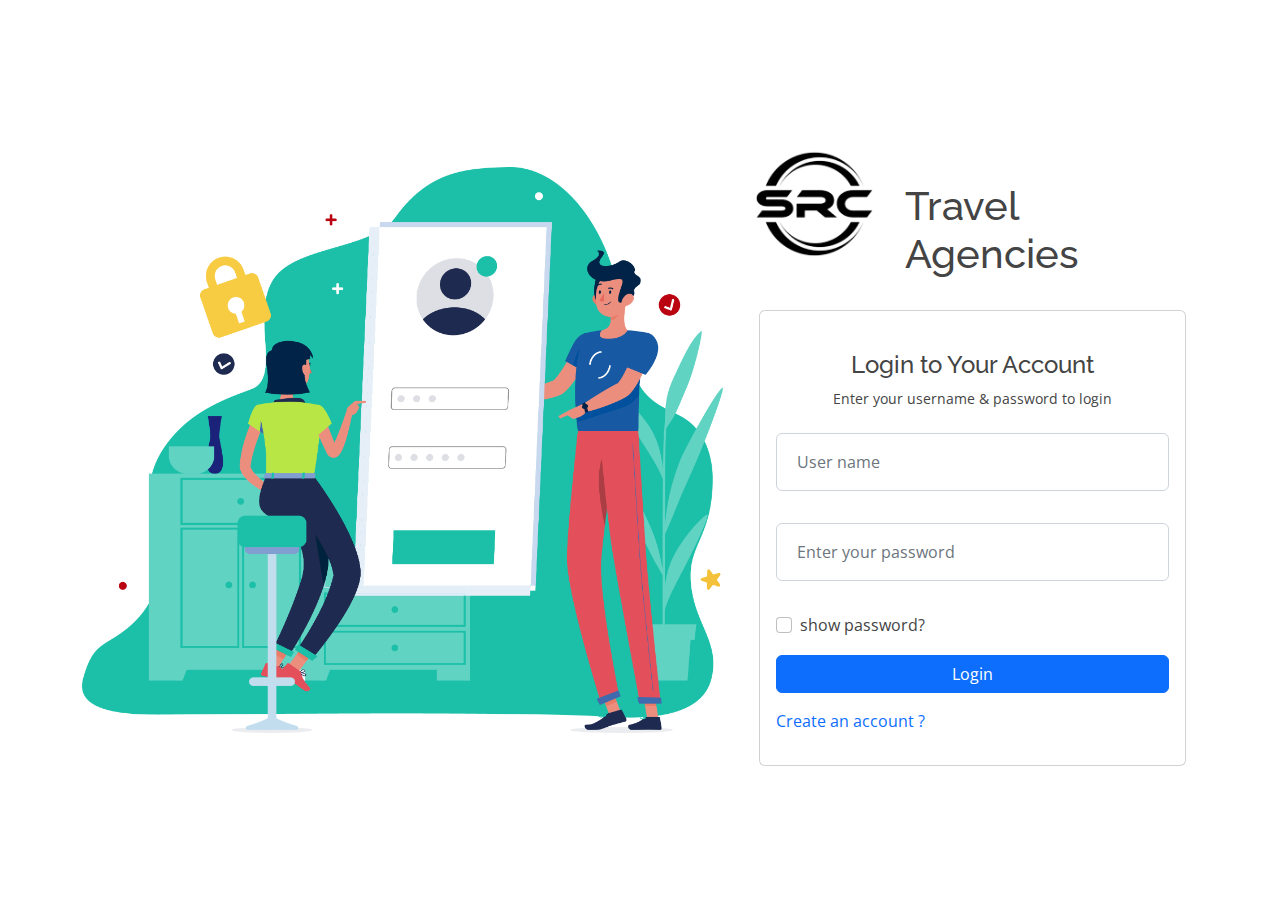
<file: Frontend/login.html>
<!DOCTYPE html>
<html lang="en">

<head>
  <meta charset="utf-8">
  <meta content="width=device-width, initial-scale=1.0" name="viewport">

  <title>SRC Travel Agencies</title>
  <meta content="" name="description">
  <meta content="" name="keywords">

  <!-- Favicons -->
  <link href="assets/img/logo2.png" rel="icon">
  <link href="assets/img/logo2.png" rel="apple-touch-icon">
  <script src="assets/js/jQuery.js"></script>

  <!-- Google Fonts -->
  <link href="https://fonts.googleapis.com/css?family=Open+Sans:300,300i,400,400i,600,600i,700,700i|Raleway:300,300i,400,400i,500,500i,600,600i,700,700i|Poppins:300,300i,400,400i,500,500i,600,600i,700,700i" rel="stylesheet">

  <!-- Vendor CSS Files -->
  <link href="assets/vendor/aos/aos.css" rel="stylesheet">
  <link href="assets/vendor/bootstrap/css/bootstrap.min.css" rel="stylesheet">
  <link href="assets/vendor/bootstrap-icons/bootstrap-icons.css" rel="stylesheet">
  <link href="assets/vendor/boxicons/css/boxicons.min.css" rel="stylesheet">
  <link href="assets/vendor/glightbox/css/glightbox.min.css" rel="stylesheet">
  <link href="assets/vendor/remixicon/remixicon.css" rel="stylesheet">
  <link href="assets/vendor/swiper/swiper-bundle.min.css" rel="stylesheet">

  <!-- Template Main CSS File -->
  <link href="assets/css/style.css" rel="stylesheet">
</head>

<body>

 
    <div class="container-fluid">
        <div class="container">



            <div class="row section register min-vh-100 align-items-center justify-content-center py-4">

                <div class="col-lg py-4 d-lg-block d-none">
                    <img class="img-fluid" src="assets/img/mainlogin.png" />
                </div>

                <div class="col-lg-5 col-md-10 d-flex flex-column">
                    <!-- @* <section class="col-md section register min-vh-100 d-flex flex-column align-items-center justify-content-center py-4">

                        <div class="row justify-content-center">
                            <div class="col-lg-4 col-md-6 d-flex flex-column align-items-center justify-content-center">
                    *@ -->
                    <div class="d-flex justify-content-center py-4">
                        
                            <a href="index.html">
                                <div class="row">
                                    <div class="col-4">
                                        <span class="d-lg-block p-2"><img class="img-fluid" height="150" width="150" src="assets/img/logo2.png" /></span>                                        
                                    </div>
                                    <div class="col">
                                        <h1 style="color: #444444;margin-top: 40px;">Travel Agencies</h1>
                                    </div>
                                </div>                                              
                            </a>

                    </div>
                    <div class="container">

                        <!-- End Logo -->
                        <div class="card mb-3 bx_shadw">
                            <div class="card-body">
                                <div class="pt-4 pb-2">
                                    <h5 class="card-title text-center pb-0 fs-4">
                                        Login to Your
                                        Account
                                    </h5>
                                    <p class="text-center small">
                                        Enter your username & password to
                                        login
                                    </p>
                                </div>
                                <!-- @using (Html.BeginForm("Index", "Home", FormMethod.Post, new
                                {
                                    @class = "row g-3 needs-validation"
                                }))
                                { -->

                                    <form action="" class="row g-3 needs-validation">
                                    <!-- @Html.ValidationSummary(true, "", new { @class = "text-danger" }) -->

                                    <div class="col-12">
                                        <div class="form-floating mb-3">

                                            <!-- @Html.EditorFor(m => m.user_name, new
                                       {
                                           htmlAttributes = new { @class = "form-control", @id = "yourUsername", @placeholder = "name@example.com" }
                                       })
                                            @Html.ValidationMessageFor(model => model.user_name, "",
                                           new { @class = "text-danger" }) -->
                                           <input type="email" class="form-control" id="" placeholder="name@example.com"> 
                                            <label class="text-muted"> &nbsp; User name</label>
                                        </div>
                                    </div>
                        


                                    <div class="col-12">
                                        <div class="form-floating mb-3">
                                            <!-- @Html.EditorFor(model => model.user_password, new
                                       {
                                           htmlAttributes = new
                                           {
                                               @class = "form-control",
                                               @id = "myInput",
                                               @type = "password",
                                               @placeholder = "1234"

                                           }
                                       })
                                            @Html.ValidationMessageFor(model => model.user_password,
                                           "", new { @class = "text-danger" }) -->
                                           <input type="password" class="form-control mypas" placeholder="example@gmail.com"> 
                                            <label class="text-muted"> &nbsp; Enter your password</label>
                                        </div>
                                    </div>

 


                                    <div class="col-12">
                                        <div class="form-check">
                                            <input class="chkbox form-check-input" type="checkbox"
                                                   name="remember"
                                                   value="true" id="rememberMe">
                                            <label class="form-check-label"
                                                   for="showpassword">show password?</label>
                                        </div>
                                    </div>

                                    <div class="col-12">

                                        <input type="submit" value="Login" class="btn btn-primary w-100" onclick="login()">
                                    </div>
                                    <!-- <div>Don't have account?  @Html.ActionLink(" Create an account ?", "Register", "Home")</div> -->
                                    <a href="register.html" class="text-primary">Create an account ?</a>
                                    <div class="col-12">
                                        <!-- <div class="text-danger text-center">
                                            @ViewBag.msg
                                        </div> -->
                                    </div>
                                <!-- } -->
                            </form>
                            </div>
                                </div>
                    </div>

                    <!-- @*
                                </div>
                            </div>
                        </section>*@ -->
                </div>


            </div>
        </div>
    </div>


 
    <div id="preloader"></div>
    <a href="#" class="back-to-top d-flex align-items-center justify-content-center"><i class="bi bi-arrow-up-short"></i></a>
  
    <!-- Vendor JS Files -->
    <script src="assets/vendor/purecounter/purecounter_vanilla.js"></script>
    <script src="assets/vendor/aos/aos.js"></script>
    <script src="assets/vendor/bootstrap/js/bootstrap.bundle.min.js"></script>
    <script src="assets/vendor/glightbox/js/glightbox.min.js"></script>
    <script src="assets/vendor/isotope-layout/isotope.pkgd.min.js"></script>
    <script src="assets/vendor/swiper/swiper-bundle.min.js"></script>
    <script src="assets/vendor/php-email-form/validate.js"></script>
  
    <!-- Main JS File -->
    <script src="assets/js/main.js"></script>
    <script src="assets/js/one.js"></script>
     
  
  </body>
  
  </html>
</file>
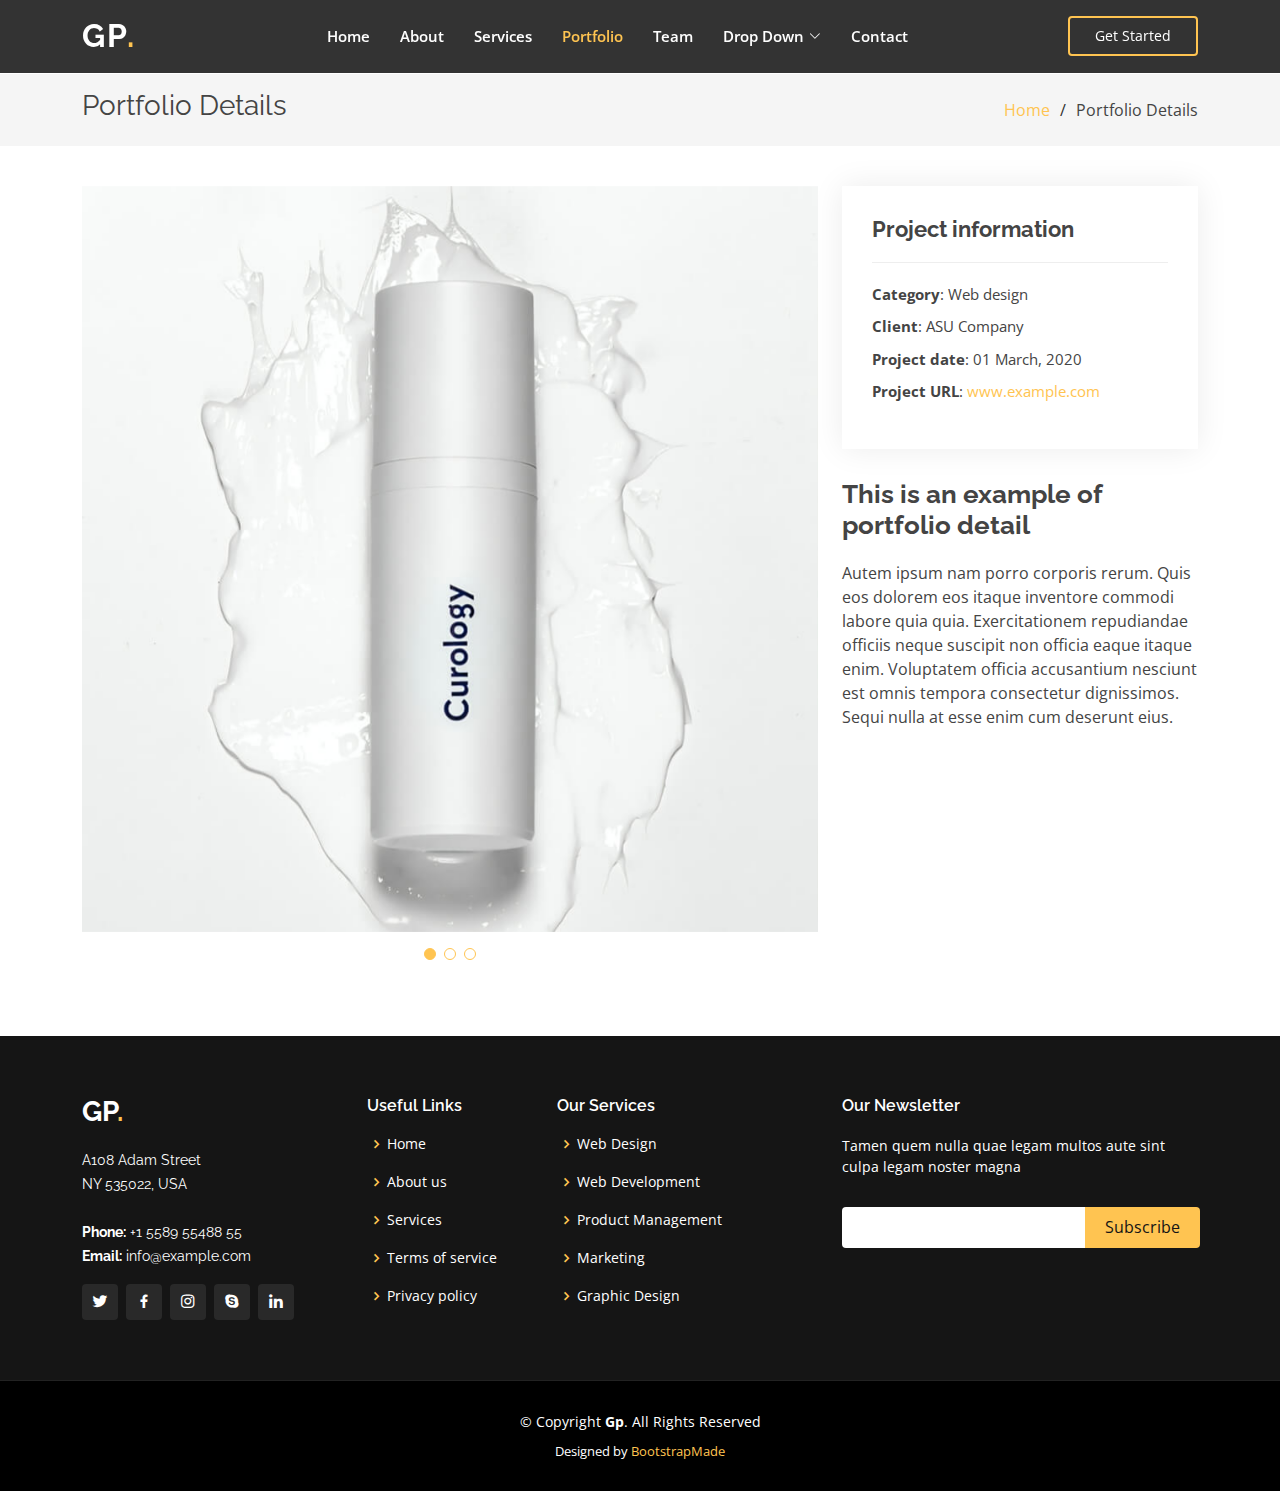
<file: Frontend/portfolio-details.html>
<!DOCTYPE html>
<html lang="en">

<head>
  <meta charset="utf-8">
  <meta content="width=device-width, initial-scale=1.0" name="viewport">

  <title>Portfolio Details - Gp Bootstrap Template</title>
  <meta content="" name="description">
  <meta content="" name="keywords">

  <!-- Favicons -->
  <link href="assets/img/favicon.png" rel="icon">
  <link href="assets/img/apple-touch-icon.png" rel="apple-touch-icon">

  <!-- Google Fonts -->
  <link href="https://fonts.googleapis.com/css?family=Open+Sans:300,300i,400,400i,600,600i,700,700i|Raleway:300,300i,400,400i,500,500i,600,600i,700,700i|Poppins:300,300i,400,400i,500,500i,600,600i,700,700i" rel="stylesheet">

  <!-- Vendor CSS Files -->
  <link href="assets/vendor/aos/aos.css" rel="stylesheet">
  <link href="assets/vendor/bootstrap/css/bootstrap.min.css" rel="stylesheet">
  <link href="assets/vendor/bootstrap-icons/bootstrap-icons.css" rel="stylesheet">
  <link href="assets/vendor/boxicons/css/boxicons.min.css" rel="stylesheet">
  <link href="assets/vendor/glightbox/css/glightbox.min.css" rel="stylesheet">
  <link href="assets/vendor/remixicon/remixicon.css" rel="stylesheet">
  <link href="assets/vendor/swiper/swiper-bundle.min.css" rel="stylesheet">

  <!-- Template Main CSS File -->
  <link href="assets/css/style.css" rel="stylesheet">

  <!-- =======================================================
  * Template Name: Gp - v4.9.1
  * Template URL: https://bootstrapmade.com/gp-free-multipurpose-html-bootstrap-template/
  * Author: BootstrapMade.com
  * License: https://bootstrapmade.com/license/
  ======================================================== -->
</head>

<body>

  <!-- ======= Header ======= -->
  <header id="header" class="fixed-top header-inner-pages">
    <div class="container d-flex align-items-center justify-content-lg-between">

      <h1 class="logo me-auto me-lg-0"><a href="index.html">Gp<span>.</span></a></h1>
      <!-- Uncomment below if you prefer to use an image logo -->
      <!-- <a href="index.html" class="logo me-auto me-lg-0"><img src="assets/img/logo.png" alt="" class="img-fluid"></a>-->

      <nav id="navbar" class="navbar order-last order-lg-0">
        <ul>
          <li><a class="nav-link scrollto " href="#hero">Home</a></li>
          <li><a class="nav-link scrollto" href="#about">About</a></li>
          <li><a class="nav-link scrollto" href="#services">Services</a></li>
          <li><a class="nav-link scrollto active" href="#portfolio">Portfolio</a></li>
          <li><a class="nav-link scrollto" href="#team">Team</a></li>
          <li class="dropdown"><a href="#"><span>Drop Down</span> <i class="bi bi-chevron-down"></i></a>
            <ul>
              <li><a href="#">Drop Down 1</a></li>
              <li class="dropdown"><a href="#"><span>Deep Drop Down</span> <i class="bi bi-chevron-right"></i></a>
                <ul>
                  <li><a href="#">Deep Drop Down 1</a></li>
                  <li><a href="#">Deep Drop Down 2</a></li>
                  <li><a href="#">Deep Drop Down 3</a></li>
                  <li><a href="#">Deep Drop Down 4</a></li>
                  <li><a href="#">Deep Drop Down 5</a></li>
                </ul>
              </li>
              <li><a href="#">Drop Down 2</a></li>
              <li><a href="#">Drop Down 3</a></li>
              <li><a href="#">Drop Down 4</a></li>
            </ul>
          </li>
          <li><a class="nav-link scrollto" href="#contact">Contact</a></li>
        </ul>
        <i class="bi bi-list mobile-nav-toggle"></i>
      </nav><!-- .navbar -->

      <a href="#about" class="get-started-btn scrollto">Get Started</a>

    </div>
  </header><!-- End Header -->

  <main id="main">

    <!-- ======= Breadcrumbs ======= -->
    <section id="breadcrumbs" class="breadcrumbs">
      <div class="container">

        <div class="d-flex justify-content-between align-items-center">
          <h2>Portfolio Details</h2>
          <ol>
            <li><a href="index.html">Home</a></li>
            <li>Portfolio Details</li>
          </ol>
        </div>

      </div>
    </section><!-- End Breadcrumbs -->

    <!-- ======= Portfolio Details Section ======= -->
    <section id="portfolio-details" class="portfolio-details">
      <div class="container">

        <div class="row gy-4">

          <div class="col-lg-8">
            <div class="portfolio-details-slider swiper">
              <div class="swiper-wrapper align-items-center">

                <div class="swiper-slide">
                  <img src="assets/img/portfolio/portfolio-1.jpg" alt="">
                </div>

                <div class="swiper-slide">
                  <img src="assets/img/portfolio/portfolio-2.jpg" alt="">
                </div>

                <div class="swiper-slide">
                  <img src="assets/img/portfolio/portfolio-3.jpg" alt="">
                </div>

              </div>
              <div class="swiper-pagination"></div>
            </div>
          </div>

          <div class="col-lg-4">
            <div class="portfolio-info">
              <h3>Project information</h3>
              <ul>
                <li><strong>Category</strong>: Web design</li>
                <li><strong>Client</strong>: ASU Company</li>
                <li><strong>Project date</strong>: 01 March, 2020</li>
                <li><strong>Project URL</strong>: <a href="#">www.example.com</a></li>
              </ul>
            </div>
            <div class="portfolio-description">
              <h2>This is an example of portfolio detail</h2>
              <p>
                Autem ipsum nam porro corporis rerum. Quis eos dolorem eos itaque inventore commodi labore quia quia. Exercitationem repudiandae officiis neque suscipit non officia eaque itaque enim. Voluptatem officia accusantium nesciunt est omnis tempora consectetur dignissimos. Sequi nulla at esse enim cum deserunt eius.
              </p>
            </div>
          </div>

        </div>

      </div>
    </section><!-- End Portfolio Details Section -->

  </main><!-- End #main -->

  <!-- ======= Footer ======= -->
  <footer id="footer">
    <div class="footer-top">
      <div class="container">
        <div class="row">

          <div class="col-lg-3 col-md-6">
            <div class="footer-info">
              <h3>Gp<span>.</span></h3>
              <p>
                A108 Adam Street <br>
                NY 535022, USA<br><br>
                <strong>Phone:</strong> +1 5589 55488 55<br>
                <strong>Email:</strong> info@example.com<br>
              </p>
              <div class="social-links mt-3">
                <a href="#" class="twitter"><i class="bx bxl-twitter"></i></a>
                <a href="#" class="facebook"><i class="bx bxl-facebook"></i></a>
                <a href="#" class="instagram"><i class="bx bxl-instagram"></i></a>
                <a href="#" class="google-plus"><i class="bx bxl-skype"></i></a>
                <a href="#" class="linkedin"><i class="bx bxl-linkedin"></i></a>
              </div>
            </div>
          </div>

          <div class="col-lg-2 col-md-6 footer-links">
            <h4>Useful Links</h4>
            <ul>
              <li><i class="bx bx-chevron-right"></i> <a href="#">Home</a></li>
              <li><i class="bx bx-chevron-right"></i> <a href="#">About us</a></li>
              <li><i class="bx bx-chevron-right"></i> <a href="#">Services</a></li>
              <li><i class="bx bx-chevron-right"></i> <a href="#">Terms of service</a></li>
              <li><i class="bx bx-chevron-right"></i> <a href="#">Privacy policy</a></li>
            </ul>
          </div>

          <div class="col-lg-3 col-md-6 footer-links">
            <h4>Our Services</h4>
            <ul>
              <li><i class="bx bx-chevron-right"></i> <a href="#">Web Design</a></li>
              <li><i class="bx bx-chevron-right"></i> <a href="#">Web Development</a></li>
              <li><i class="bx bx-chevron-right"></i> <a href="#">Product Management</a></li>
              <li><i class="bx bx-chevron-right"></i> <a href="#">Marketing</a></li>
              <li><i class="bx bx-chevron-right"></i> <a href="#">Graphic Design</a></li>
            </ul>
          </div>

          <div class="col-lg-4 col-md-6 footer-newsletter">
            <h4>Our Newsletter</h4>
            <p>Tamen quem nulla quae legam multos aute sint culpa legam noster magna</p>
            <form action="" method="post">
              <input type="email" name="email"><input type="submit" value="Subscribe">
            </form>

          </div>

        </div>
      </div>
    </div>

    <div class="container">
      <div class="copyright">
        &copy; Copyright <strong><span>Gp</span></strong>. All Rights Reserved
      </div>
      <div class="credits">
        <!-- All the links in the footer should remain intact. -->
        <!-- You can delete the links only if you purchased the pro version. -->
        <!-- Licensing information: https://bootstrapmade.com/license/ -->
        <!-- Purchase the pro version with working PHP/AJAX contact form: https://bootstrapmade.com/gp-free-multipurpose-html-bootstrap-template/ -->
        Designed by <a href="https://bootstrapmade.com/">BootstrapMade</a>
      </div>
    </div>
  </footer><!-- End Footer -->

  <div id="preloader"></div>
  <a href="#" class="back-to-top d-flex align-items-center justify-content-center"><i class="bi bi-arrow-up-short"></i></a>

  <!-- Vendor JS Files -->
  <script src="assets/vendor/purecounter/purecounter_vanilla.js"></script>
  <script src="assets/vendor/aos/aos.js"></script>
  <script src="assets/vendor/bootstrap/js/bootstrap.bundle.min.js"></script>
  <script src="assets/vendor/glightbox/js/glightbox.min.js"></script>
  <script src="assets/vendor/isotope-layout/isotope.pkgd.min.js"></script>
  <script src="assets/vendor/swiper/swiper-bundle.min.js"></script>
  <script src="assets/vendor/php-email-form/validate.js"></script>

  <!-- Template Main JS File -->
  <script src="assets/js/main.js"></script>

</body>

</html>
</file>
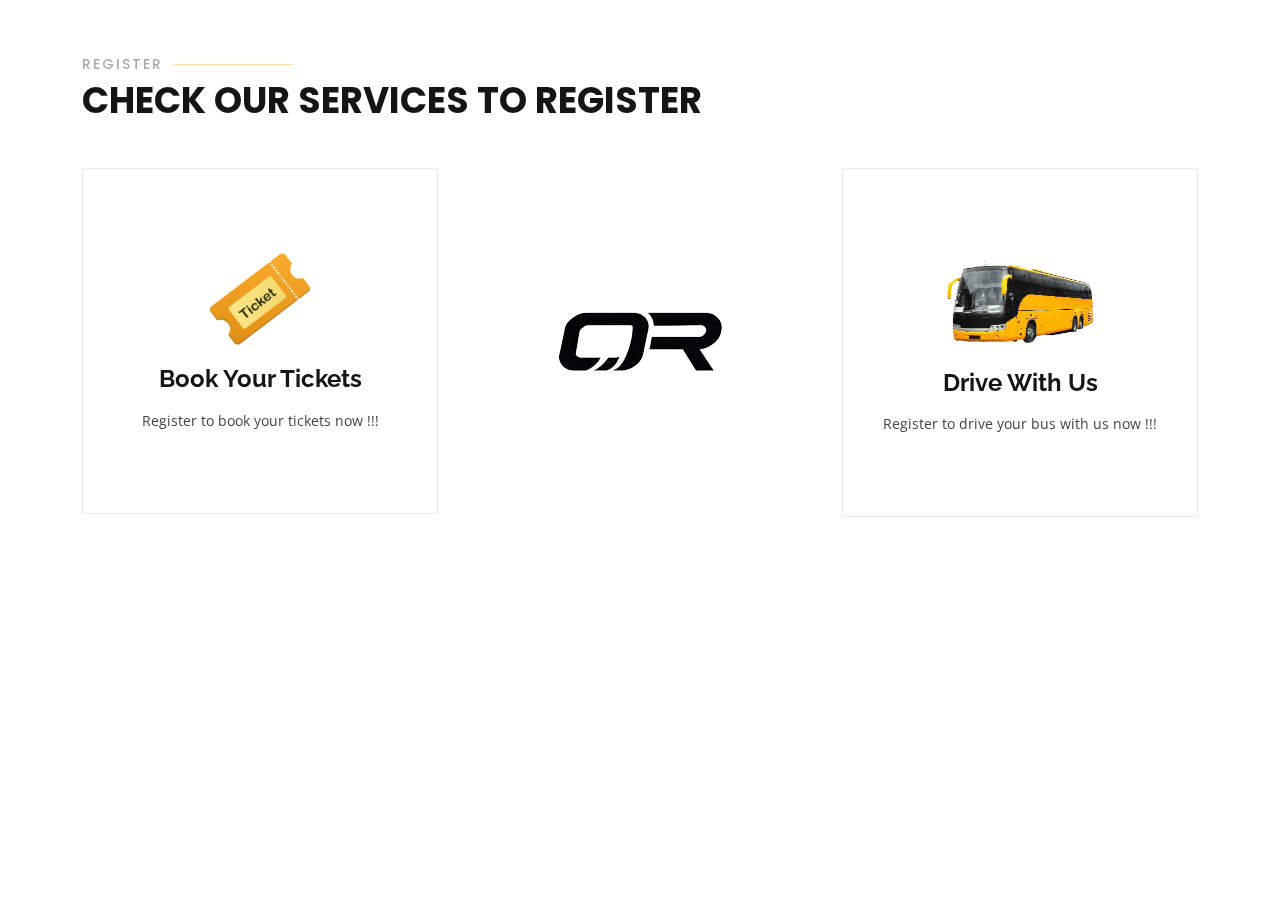
<file: Frontend/register.html>
<!DOCTYPE html>
<html lang="en">

<head>
  <meta charset="utf-8">
  <meta content="width=device-width, initial-scale=1.0" name="viewport">

  <title>SRC Travel Agencies</title>
  <meta content="" name="description">
  <meta content="" name="keywords">

  <!-- Favicons -->
  <link href="assets/img/logo2.png" rel="icon">
  <link href="assets/img/logo2.png" rel="apple-touch-icon">

  <!-- Google Fonts -->
  <link href="https://fonts.googleapis.com/css?family=Open+Sans:300,300i,400,400i,600,600i,700,700i|Raleway:300,300i,400,400i,500,500i,600,600i,700,700i|Poppins:300,300i,400,400i,500,500i,600,600i,700,700i" rel="stylesheet">

  <!-- Vendor CSS Files -->
  <link href="assets/vendor/aos/aos.css" rel="stylesheet">
  <link href="assets/vendor/bootstrap/css/bootstrap.min.css" rel="stylesheet">
  <link href="assets/vendor/bootstrap-icons/bootstrap-icons.css" rel="stylesheet">
  <link href="assets/vendor/boxicons/css/boxicons.min.css" rel="stylesheet">
  <link href="assets/vendor/glightbox/css/glightbox.min.css" rel="stylesheet">
  <link href="assets/vendor/remixicon/remixicon.css" rel="stylesheet">
  <link href="assets/vendor/swiper/swiper-bundle.min.css" rel="stylesheet">

  <!-- Template Main CSS File -->
  <link href="assets/css/style.css" rel="stylesheet">
</head>

<body>

  
  <main id="main">

   
 
 <!-- ======= Services Section ======= -->
 <section id="services" class="services">
    <div class="container" data-aos="fade-up">

      <div class="section-title">
        <h2>Register</h2>
        <p>Check our Services to Register</p>
      </div>

      <div class="row">
       
        
      <div class="col-md-4 col-12 ">
        <div class="icon-box">
            <div>
                <img src="assets/img/Ticket.ico" height="100" width="100" class="img-fluid mb-3">
                <!-- <i class="bi bi-coin"></i> -->
            
            </div>
            <h4><a href="user_register.html">Book Your Tickets</a></h4>
            <p>Register to book your tickets now !!!</p>
          </div>
      </div>
      <div class="col-md-4  col-12 registrCss">
       <img src="assets/img/or.png">
      </div>


      <div class="col-md-4 col-12 ">
        <div class="icon-box">
            <div>
                <img src="assets/img/bus.png" height="180" width="180" class="img-fluid mb-3">
                <!-- <i class="bi bi-coin"></i> -->
            
            </div>
            <h4><a href="busOwner_register.html">Drive With Us</a></h4>
            <p>Register to drive your bus with us now !!!</p>
          </div>
      </div>

      </div>

    </div>
  </section><!-- End Services Section -->
 

  </main><!-- End #main -->

 

  <div id="preloader"></div>
  <a href="#" class="back-to-top d-flex align-items-center justify-content-center"><i class="bi bi-arrow-up-short"></i></a>

  <!-- Vendor JS Files -->
  <script src="assets/vendor/purecounter/purecounter_vanilla.js"></script>
  <script src="assets/vendor/aos/aos.js"></script>
  <script src="assets/vendor/bootstrap/js/bootstrap.bundle.min.js"></script>
  <script src="assets/vendor/glightbox/js/glightbox.min.js"></script>
  <script src="assets/vendor/isotope-layout/isotope.pkgd.min.js"></script>
  <script src="assets/vendor/swiper/swiper-bundle.min.js"></script>
  <script src="assets/vendor/php-email-form/validate.js"></script>

  <!-- Main JS File -->
  <script src="assets/js/main.js"></script>
 
  <script src="https://ajax.googleapis.com/ajax/libs/jquery/3.6.1/jquery.min.js"></script>

</body>

</html>
</file>
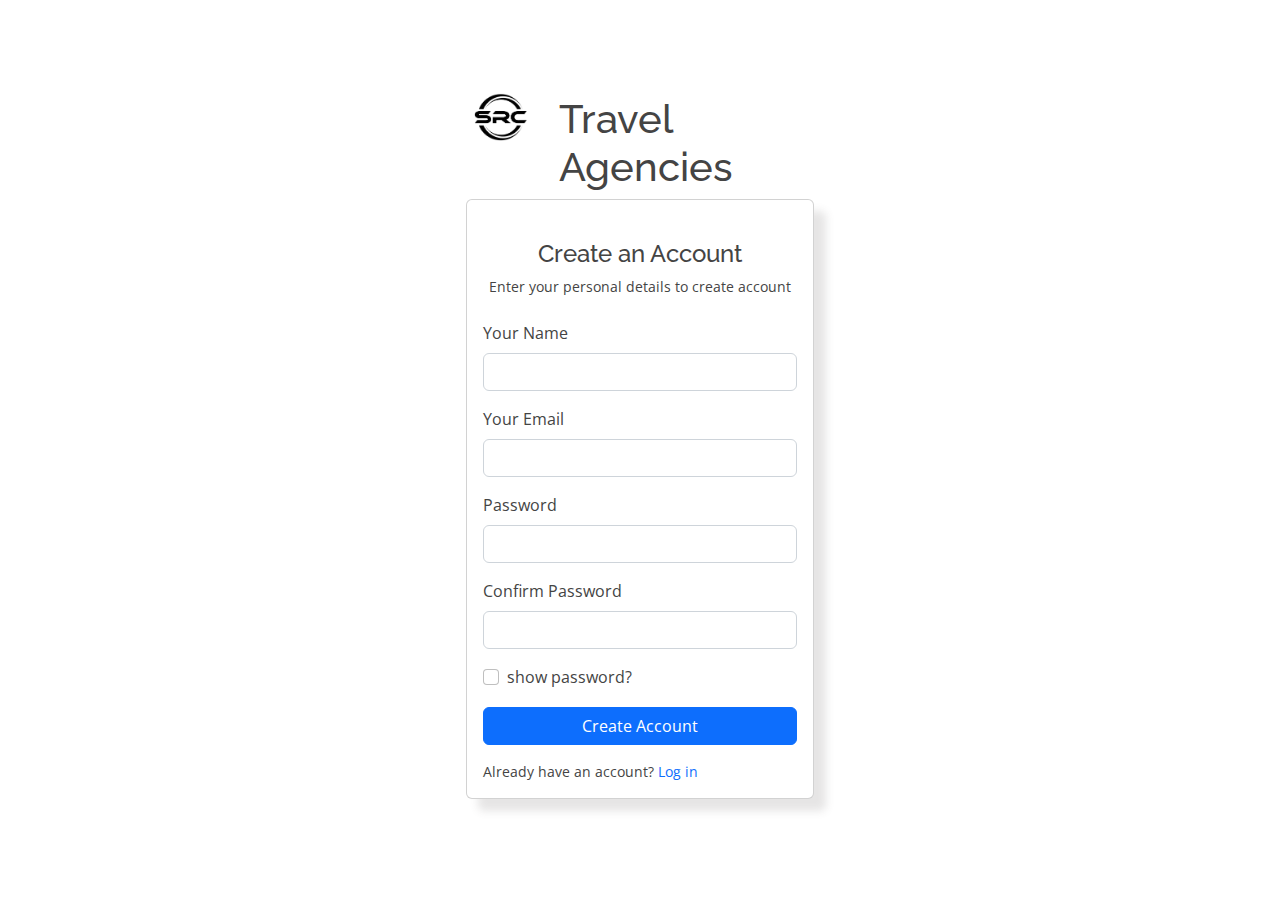
<file: Frontend/user_register.html>
<!DOCTYPE html>
<html lang="en">

<head>
  <meta charset="utf-8">
  <meta content="width=device-width, initial-scale=1.0" name="viewport">

  <title>SRC Travel Agencies</title>
  <meta content="" name="description">
  <meta content="" name="keywords">

  <!-- Favicons -->
  <link href="assets/img/logo2.png" rel="icon">
  <link href="assets/img/logo2.png" rel="apple-touch-icon">
  <script src="assets/js/jQuery.js"></script>

  <!-- Google Fonts -->
  <link href="https://fonts.googleapis.com/css?family=Open+Sans:300,300i,400,400i,600,600i,700,700i|Raleway:300,300i,400,400i,500,500i,600,600i,700,700i|Poppins:300,300i,400,400i,500,500i,600,600i,700,700i" rel="stylesheet">

  <!-- Vendor CSS Files -->
  <link href="assets/vendor/aos/aos.css" rel="stylesheet">
  <link href="assets/vendor/bootstrap/css/bootstrap.min.css" rel="stylesheet">
  <link href="assets/vendor/bootstrap-icons/bootstrap-icons.css" rel="stylesheet">
  <link href="assets/vendor/boxicons/css/boxicons.min.css" rel="stylesheet">
  <link href="assets/vendor/glightbox/css/glightbox.min.css" rel="stylesheet">
  <link href="assets/vendor/remixicon/remixicon.css" rel="stylesheet">
  <link href="assets/vendor/swiper/swiper-bundle.min.css" rel="stylesheet">

  <!-- Template Main CSS File -->
  <link href="assets/css/style.css" rel="stylesheet">
</head>

<body>

  <main>
    <div class="container">

      <section class="section register min-vh-100 d-flex flex-column align-items-center justify-content-center py-4">
        <div class="container">
          <div class="row justify-content-center">
            <div class="col-lg-4 col-md-6 d-flex flex-column align-items-center justify-content-center">
<!-- 
              <div class="d-flex justify-content-center py-4">
                <a href="index.html" class="logo d-flex align-items-center w-auto">
                  <img src="assets/img/logo.png" alt="">
                  <span class="d-none d-lg-block">NiceAdmin</span>
                </a>
              </div>End Logo -->

              <a href="index.html">
                <div class="row">
                    <div class="col-3">
                        <span class="d-lg-block p-2"><img class="img-fluid" height="150" width="150" src="assets/img/logo2.png" /></span>                                        
                    </div>
                    <div class="col">
                        <h1 style="color: #444444; margin-top: 10px;">Travel Agencies</h1>
                    </div>
                </div>                                              
            </a>
              <div class="card mb-3 bshdw">

                <div class="card-body">

                  <div class="pt-4 pb-2">
                    <h5 class="card-title text-center pb-0 fs-4">Create an Account</h5>
                    <p class="text-center small">Enter your personal details to create account</p>
                  </div>

                  <form class="row g-3 needs-validation" novalidate>
                    <div class="col-12">
                      <label for="yourName" class="form-label">Your Name</label>
                      <input type="text" name="name" class="form-control" id="yourName" required>
                      <div class="invalid-feedback">Please, enter your name!</div>
                    </div>

                    <div class="col-12">
                      <label for="yourEmail" class="form-label">Your Email</label>
                      <input type="email" name="email" class="form-control" id="yourEmail" required>
                      <div class="invalid-feedback">Please enter a valid Email adddress!</div>
                    </div>                   

                    <div class="col-12">
                      <label for="yourPassword" class="form-label">Password</label>
                      <input type="password" name="password" class="form-control mypas" id="yourPassword" required>
                      <div class="invalid-feedback">Please enter your password!</div>
                    </div>

                    <div class="col-12">
                      <label for="yourPassword" class="form-label">Confirm Password</label>
                      <input type="password" name="password" class="form-control mypas" id="yourPassword" required>
                      <div class="invalid-feedback">Please enter your password!</div>
                    </div>

                    <div class="col-12">
                        <div class="form-check">
                            <input class="form-check-input chkbox" type="checkbox"
                                   name="remember"
                                   value="true" id="rememberMe">
                            <label class="form-check-label"
                                   for="showpassword">show password?</label>
                        </div>
                    </div>
                    <div class="col-12">
                      <button class="btn btn-primary w-100" type="submit">Create Account</button>
                    </div>
                    <div class="col-12">
                      <p class="small mb-0">Already have an account? <a href="login.html" class="text-primary">Log in</a></p>
                    </div>
                  </form>

                </div>
              </div>
 

            </div>
          </div>
        </div>

      </section>

    </div>
  </main><!-- End #main -->

  <div id="preloader"></div>
  <a href="#" class="back-to-top d-flex align-items-center justify-content-center"><i class="bi bi-arrow-up-short"></i></a>

  <!-- Vendor JS Files -->
  <script src="assets/vendor/purecounter/purecounter_vanilla.js"></script>
  <script src="assets/vendor/aos/aos.js"></script>
  <script src="assets/vendor/bootstrap/js/bootstrap.bundle.min.js"></script>
  <script src="assets/vendor/glightbox/js/glightbox.min.js"></script>
  <script src="assets/vendor/isotope-layout/isotope.pkgd.min.js"></script>
  <script src="assets/vendor/swiper/swiper-bundle.min.js"></script>
  <script src="assets/vendor/php-email-form/validate.js"></script>

  <!-- Main JS File -->
  <script src="assets/js/main.js"></script>
  <script src="assets/js/one.js"></script>

 

</body>

</html>
</file>
<file: Frontend/assets/css/style.css>
/*--------------------------------------------------------------
# General
--------------------------------------------------------------*/
body {
  font-family: "Open Sans", sans-serif;
  color: #444444;
}




.registrCss{
  text-align:center;
  margin:auto 0;
}
.bshdw
{
  box-shadow: 12px 12px 9px 0px rgba(87,81,81,0.8);
  -webkit-box-shadow: 12px 12px 9px 0px rgba(87,81,81,0.15);
  -moz-box-shadow: 12px 12px 9px 0px rgba(87,81,81,0.15);
}
html,body{
  max-width: 100%;
  overflow-x: hidden;
}
hr.style8 {
  border-top: 1px solid  #444444;
	border-bottom: 1px solid #fff; 
  margin: 15px;
}
hr.style8:after {
	content: '';
	display: block;
	margin-top: 2px;
	border-top: 1px solid #8c8b8b;
	border-bottom: 1px solid #fff;
}

a {
  color: #ffc451;
  text-decoration: none;
}
#hero .clr{
  color: #ffc451;
}

.clrr{
  color: #ffc451;
}
#hero .crpt{
  cursor: pointer;
}

a:hover {
  color: #ffd584;
  text-decoration: none;
}

h1,
h2,
h3,
h4,
h5,
h6 {
  font-family: "Raleway", sans-serif;
}

/*--------------------------------------------------------------
# Back to top button
--------------------------------------------------------------*/
.back-to-top {
  position: fixed;
  visibility: hidden;
  opacity: 0;
  right: 15px;
  bottom: 15px;
  z-index: 996;
  background: #ffc451;
  width: 40px;
  height: 40px;
  border-radius: 4px;
  transition: all 0.4s;
}

.back-to-top i {
  font-size: 28px;
  color: #151515;
  line-height: 0;
}

.back-to-top:hover {
  background: #151515;
}

.back-to-top:hover i {
  color: #ffc451;
}

.back-to-top.active {
  visibility: visible;
  opacity: 1;
}

/*--------------------------------------------------------------
# Preloader
--------------------------------------------------------------*/
#preloader {
  position: fixed;
  top: 0;
  left: 0;
  right: 0;
  bottom: 0;
  z-index: 9999;
  overflow: hidden;
  background: #151515;
}

#preloader:before {
  content: "";
  position: fixed;
  top: calc(50% - 0px);
  left: calc(50% - 30px);
  border: 6px solid #ffc451;
  border-top-color: #151515;
  border-bottom-color: #151515;
  border-radius: 50%;
  width: 60px;
  height: 60px;
  -webkit-animation: animate-preloader 1s linear infinite;
  animation: animate-preloader 1s linear infinite;
}

@-webkit-keyframes animate-preloader {
  0% {
    transform: rotate(0deg);
  }

  100% {
    transform: rotate(360deg);
  }
}

@keyframes animate-preloader {
  0% {
    transform: rotate(0deg);
  }

  100% {
    transform: rotate(360deg);
  }
}

/*--------------------------------------------------------------
# Disable aos animation delay on mobile devices
--------------------------------------------------------------*/
@media screen and (max-width: 768px) {
  [data-aos-delay] {
    transition-delay: 0 !important;
  }
}

/*--------------------------------------------------------------
# Header
--------------------------------------------------------------*/
#header {
  transition: all 0.5s;
  z-index: 997;
  padding: 15px 0;
}

#header.header-scrolled,
#header.header-inner-pages {
  background: rgba(0, 0, 0, 0.8);
}

#header .logo {
  font-size: 32px;
  margin: 0;
  padding: 0;
  line-height: 1;
  font-weight: 700;
  letter-spacing: 2px;
  text-transform: uppercase;
}

#header .logo a {
  color: #fff;
}

#header .logo a span {
  color: #ffc451;
}

#header .logo img {
  max-height: 40px;
}

/*--------------------------------------------------------------
#  Get Startet Button
--------------------------------------------------------------*/

.get-started-btn1{
  color: #fff;  
  padding: 7px 0px 8px 0px;
  white-space: nowrap;
  transition: 0.3s;
  font-size: 14px;
  display: inline-block;
}




.get-started-btn {
  color: #fff;
  border-radius: 4px;
  padding: 7px 25px 8px 25px;
  white-space: nowrap;
  transition: 0.3s;
  font-size: 14px;
  display: inline-block;
  border: 2px solid #ffc451;
}

.get-started-btn:hover {
  background: #ffbb38;
  color: #343a40;
}

@media (max-width: 992px) {
  .get-started-btn {
    padding: 7px 20px 8px 20px;
    margin-right: 15px;
  }
  .hide2{
    display: none;
  }
}

/*--------------------------------------------------------------
# Navigation Menu
--------------------------------------------------------------*/
/**
* Desktop Navigation 
*/
.navbar {
  padding: 0;
}

.navbar ul {
  margin: 0;
  padding: 0;
  display: flex;
  list-style: none;
  align-items: center;
}

.navbar li {
  position: relative;
}

.navbar a,
.navbar a:focus {
  display: flex;
  align-items: center;
  justify-content: space-between;
  padding: 10px 0 10px 30px;
  font-size: 15px;
  font-weight: 600;
  color: #fff;
  white-space: nowrap;
  transition: 0.3s;
}

.navbar a i,
.navbar a:focus i {
  font-size: 12px;
  line-height: 0;
  margin-left: 5px;
}

.navbar a:hover,
.navbar .active,
.navbar .active:focus,
.navbar li:hover>a {
  color: #ffc451;
}

.navbar .dropdown ul {
  display: block;
  position: absolute;
  left: 14px;
  top: calc(100% + 30px);
  margin: 0;
  padding: 10px 0;
  z-index: 99;
  opacity: 0;
  visibility: hidden;
  background: #fff;
  box-shadow: 0px 0px 30px rgba(127, 137, 161, 0.25);
  transition: 0.3s;
}

.navbar .dropdown ul li {
  min-width: 200px;
}

.navbar .dropdown ul a {
  padding: 10px 20px;
  font-size: 14px;
  text-transform: none;
  color: #151515;
  font-weight: 400;
}

.navbar .dropdown ul a i {
  font-size: 12px;
}

.navbar .dropdown ul a:hover,
.navbar .dropdown ul .active:hover,
.navbar .dropdown ul li:hover>a {
  background-color: #ffc451;
}

.navbar .dropdown:hover>ul {
  opacity: 1;
  top: 100%;
  visibility: visible;
}

.navbar .dropdown .dropdown ul {
  top: 0;
  left: calc(100% - 30px);
  visibility: hidden;
}

.navbar .dropdown .dropdown:hover>ul {
  opacity: 1;
  top: 0;
  left: 100%;
  visibility: visible;
}

@media (max-width: 1366px) {
  .navbar .dropdown .dropdown ul {
    left: -90%;
  }

  .navbar .dropdown .dropdown:hover>ul {
    left: -100%;
  }
}

/**
* Mobile Navigation 
*/
.mobile-nav-toggle {
  color: #fff;
  font-size: 28px;
  cursor: pointer;
  display: none;
  line-height: 0;
  transition: 0.5s;
}

@media (max-width: 991px) {
  .mobile-nav-toggle {
    display: block;
  }

  .navbar ul {
    display: none;
  }
}

.navbar-mobile {
  position: fixed;
  overflow: hidden;
  top: 0;
  right: 0;
  left: 0;
  bottom: 0;
  background: rgba(0, 0, 0, 0.9);
  transition: 0.3s;
  z-index: 999;
}

.navbar-mobile .mobile-nav-toggle {
  position: absolute;
  top: 15px;
  right: 15px;
}

.navbar-mobile ul {
  display: block;
  position: absolute;
  top: 55px;
  right: 15px;
  bottom: 15px;
  left: 15px;
  padding: 10px 0;
  background-color: #fff;
  overflow-y: auto;
  transition: 0.3s;
}

.navbar-mobile a,
.navbar-mobile a:focus {
  padding: 10px 20px;
  font-size: 15px;
  color: #151515;
}

.navbar-mobile a:hover,
.navbar-mobile .active,
.navbar-mobile li:hover>a {
  color: #151515;
  background-color: #ffc451;
}

.navbar-mobile .getstarted,
.navbar-mobile .getstarted:focus {
  margin: 15px;
}

.navbar-mobile .dropdown ul {
  position: static;
  display: none;
  margin: 10px 20px;
  padding: 10px 0;
  z-index: 99;
  opacity: 1;
  visibility: visible;
  background: #fff;
  box-shadow: 0px 0px 30px rgba(127, 137, 161, 0.25);
}

.navbar-mobile .dropdown ul li {
  min-width: 200px;
}

.navbar-mobile .dropdown ul a {
  padding: 10px 20px;
  color: #151515;
}

.navbar-mobile .dropdown ul a i {
  font-size: 12px;
}

.navbar-mobile .dropdown ul a:hover,
.navbar-mobile .dropdown ul .active:hover,
.navbar-mobile .dropdown ul li:hover>a {
  background-color: #ffc451;
}

.navbar-mobile .dropdown>.dropdown-active {
  display: block;
}

/*--------------------------------------------------------------
# Hero Section
--------------------------------------------------------------*/
#hero {
  width: 100%;
  height: 100vh;
  background: url("../img/hero-bg.jpg") top center;
  background-size: cover;
  position: relative;
}

#hero:before {
  content: "";
  background: rgba(0, 0, 0, 0.6);
  position: absolute;
  bottom: 0;
  top: 0;
  left: 0;
  right: 0;
}

#hero .container {
  position: relative;
  padding-top: 74px;
  text-align: center;
}

#hero h1 {
  margin: 0;
  font-size: 56px;
  font-weight: 700;
  line-height: 64px;
  color: #fff;
  font-family: "Poppins", sans-serif;
}

#hero h1 span {
  color: #ffc451;
}

#hero h2 {
  color: rgba(255, 255, 255, 0.9);
  margin: 10px 0 0 0;
  font-size: 24px;
}

#hero .icon-box {
  padding: 30px 20px;
  transition: ease-in-out 0.3s;
  border: 1px solid rgba(255, 255, 255, 0.3);
  height: 100%;
  text-align: center;
}

#hero .icon-box i {
  font-size: 32px;
  line-height: 1;
  color: #ffc451;
}

#hero .icon-box h3 {
  font-weight: 700;
  margin: 10px 0 0 0;
  padding: 0;
  line-height: 1;
  font-size: 20px;
  line-height: 26px;
}

#hero .icon-box h3 a {
  color: #fff;
  transition: ease-in-out 0.3s;
}

#hero .icon-box h3 a:hover {
  color: #ffc451;
}

#hero .icon-box:hover {
  border-color: #ffc451;
}

@media (min-width: 1024px) {
  #hero {
    background-attachment: fixed;
 
  }

}
  @media only screen and (max-width: 1200px) and (min-width: 768px) {
  #hero .abbc{
    margin-top: 250px !important;   
}
  }




@media (max-width: 768px) {
  #hero {
    height: auto;
  }

  #hero h1 {
    font-size: 28px;
    line-height: 36px;
  }

  #hero h2 {
    font-size: 20px;
    line-height: 24px;
  }
}

/*--------------------------------------------------------------
# Sections General
--------------------------------------------------------------*/
section {
  padding: 60px 0;
  overflow: hidden;
}

.section-title {
  padding-bottom: 40px;
}

.section-title h2 {
  font-size: 14px;
  font-weight: 500;
  padding: 0;
  line-height: 1px;
  margin: 0 0 5px 0;
  letter-spacing: 2px;
  text-transform: uppercase;
  color: #aaaaaa;
  font-family: "Poppins", sans-serif;
}

.section-title h2::after {
  content: "";
  width: 120px;
  height: 1px;
  display: inline-block;
  background: #ffde9e;
  margin: 4px 10px;
}

.section-title p {
  margin: 0;
  margin: 0;
  font-size: 36px;
  font-weight: 700;
  text-transform: uppercase;
  font-family: "Poppins", sans-serif;
  color: #151515;
}

/*--------------------------------------------------------------
# About
--------------------------------------------------------------*/
.about .content h3 {
  font-weight: 700;
  font-size: 28px;
  font-family: "Poppins", sans-serif;
}

.about .content ul {
  list-style: none;
  padding: 0;
}

.about .content ul li {
  padding: 0 0 8px 26px;
  position: relative;
}

.about .content ul i {
  position: absolute;
  font-size: 20px;
  left: 0;
  top: -3px;
  color: #ffc451;
}

.about .content p:last-child {
  margin-bottom: 0;
}

/*--------------------------------------------------------------
# Clients
--------------------------------------------------------------*/
.clients {
  padding-top: 20px;
}

.clients .swiper-slide img {
  opacity: 0.5;
  transition: 0.3s;
  filter: grayscale(100);
}

.clients .swiper-slide img:hover {
  filter: none;
  opacity: 1;
}

.clients .swiper-pagination {
  margin-top: 20px;
  position: relative;
}

.clients .swiper-pagination .swiper-pagination-bullet {
  width: 12px;
  height: 12px;
  background-color: #fff;
  opacity: 1;
  background-color: #ddd;
}

.clients .swiper-pagination .swiper-pagination-bullet-active {
  background-color: #ffc451;
}

/*--------------------------------------------------------------
# Features
--------------------------------------------------------------*/
.features {
  padding-top: 20px;
}

.features .icon-box {
  padding-left: 15px;
}

.features .icon-box h4 {
  font-size: 20px;
  font-weight: 700;
  margin: 5px 0 10px 60px;
}

.features .icon-box i {
  font-size: 48px;
  float: left;
  color: #ffc451;
}

.features .icon-box p {
  font-size: 15px;
  color: #848484;
  margin-left: 60px;
}

.features .image {
  background-position: center center;
  background-repeat: no-repeat;
  background-size: cover;
  min-height: 400px;
}

/*--------------------------------------------------------------
# Services
--------------------------------------------------------------*/
.services .icon-box {
  text-align: center;
  border: 1px solid #ebebeb;
  padding: 80px 20px;
  transition: all ease-in-out 0.3s;
  background: #fff;
}

.services .icon-box .icon {
  margin: 0 auto;
  width: 64px;
  height: 64px;
  background: #ffc451;
  border-radius: 4px;
  display: flex;
  align-items: center;
  justify-content: center;
  margin-bottom: 20px;
  transition: 0.3s;
}

.services .icon-box .icon i {
  color: #151515;
  font-size: 28px;
  transition: ease-in-out 0.3s;
}

.services .icon-box h4 {
  font-weight: 700;
  margin-bottom: 15px;
  font-size: 24px;
}

.services .icon-box h4 a {
  color: #151515;
  transition: ease-in-out 0.3s;
}

.services .icon-box h4 a:hover {
  color: #ffc451;
}

.services .icon-box p {
  line-height: 24px;
  font-size: 14px;
  margin-bottom: 0;
}

.services .icon-box:hover {
  border-color: #fff;
  box-shadow: 0px 0 25px 0 rgba(0, 0, 0, 0.1);
  transform: translateY(-10px);
}

/*--------------------------------------------------------------
# Cta
--------------------------------------------------------------*/
.cta {
  background: linear-gradient(rgba(2, 2, 2, 0.5), rgba(0, 0, 0, 0.5)), url("../img/cta-bg.jpg") fixed center center;
  background-size: cover;
  padding: 60px 0;
}

.cta h3 {
  color: #fff;
  font-size: 28px;
  font-weight: 700;
}

.cta p {
  color: #fff;
}

.cta .cta-btn {
  font-family: "Raleway", sans-serif;
  font-weight: 600;
  font-size: 16px;
  letter-spacing: 1px;
  display: inline-block;
  padding: 8px 28px;
  border-radius: 4px;
  transition: 0.5s;
  margin-top: 10px;
  border: 2px solid #fff;
  color: #fff;
}

.cta .cta-btn:hover {
  background: #ffc451;
  border-color: #ffc451;
  color: #151515;
}

/*--------------------------------------------------------------
# Portfolio
--------------------------------------------------------------*/
.portfolio .portfolio-item {
  margin-bottom: 30px;
}

.portfolio #portfolio-flters {
  padding: 0;
  margin: 0 auto 20px auto;
  list-style: none;
  text-align: center;
}

.portfolio #portfolio-flters li {
  cursor: pointer;
  display: inline-block;
  padding: 8px 15px 10px 15px;
  font-size: 14px;
  font-weight: 600;
  line-height: 1;
  text-transform: uppercase;
  color: #444444;
  margin-bottom: 5px;
  transition: all 0.3s ease-in-out;
  border-radius: 3px;
}

.portfolio #portfolio-flters li:hover,
.portfolio #portfolio-flters li.filter-active {
  color: #151515;
  background: #ffc451;
}

.portfolio #portfolio-flters li:last-child {
  margin-right: 0;
}

.portfolio .portfolio-wrap {
  transition: 0.3s;
  position: relative;
  overflow: hidden;
  z-index: 1;
  background: rgba(21, 21, 21, 0.6);
}

.portfolio .portfolio-wrap::before {
  content: "";
  background: rgba(21, 21, 21, 0.6);
  position: absolute;
  left: 0;
  right: 0;
  top: 0;
  bottom: 0;
  transition: all ease-in-out 0.3s;
  z-index: 2;
  opacity: 0;
}

.portfolio .portfolio-wrap img {
  transition: all ease-in-out 0.3s;
}

.portfolio .portfolio-wrap .portfolio-info {
  opacity: 0;
  position: absolute;
  top: 0;
  left: 0;
  right: 0;
  bottom: 0;
  z-index: 3;
  transition: all ease-in-out 0.3s;
  display: flex;
  flex-direction: column;
  justify-content: flex-end;
  align-items: flex-start;
  padding: 20px;
}

.portfolio .portfolio-wrap .portfolio-info h4 {
  font-size: 20px;
  color: #fff;
  font-weight: 600;
}

.portfolio .portfolio-wrap .portfolio-info p {
  color: rgba(255, 255, 255, 0.7);
  font-size: 14px;
  text-transform: uppercase;
  padding: 0;
  margin: 0;
  font-style: italic;
}

.portfolio .portfolio-wrap .portfolio-links {
  text-align: center;
  z-index: 4;
}

.portfolio .portfolio-wrap .portfolio-links a {
  color: #fff;
  margin: 0 5px 0 0;
  font-size: 28px;
  display: inline-block;
  transition: 0.3s;
}

.portfolio .portfolio-wrap .portfolio-links a:hover {
  color: #ffc451;
}

.portfolio .portfolio-wrap:hover::before {
  opacity: 1;
}

.portfolio .portfolio-wrap:hover img {
  transform: scale(1.2);
}

.portfolio .portfolio-wrap:hover .portfolio-info {
  opacity: 1;
}

/*--------------------------------------------------------------
# Portfolio Details
--------------------------------------------------------------*/
.portfolio-details {
  padding-top: 40px;
}

.portfolio-details .portfolio-details-slider img {
  width: 100%;
}

.portfolio-details .portfolio-details-slider .swiper-pagination {
  margin-top: 20px;
  position: relative;
}

.portfolio-details .portfolio-details-slider .swiper-pagination .swiper-pagination-bullet {
  width: 12px;
  height: 12px;
  background-color: #fff;
  opacity: 1;
  border: 1px solid #ffc451;
}

.portfolio-details .portfolio-details-slider .swiper-pagination .swiper-pagination-bullet-active {
  background-color: #ffc451;
}

.portfolio-details .portfolio-info {
  padding: 30px;
  box-shadow: 0px 0 30px rgba(21, 21, 21, 0.08);
}

.portfolio-details .portfolio-info h3 {
  font-size: 22px;
  font-weight: 700;
  margin-bottom: 20px;
  padding-bottom: 20px;
  border-bottom: 1px solid #eee;
}

.portfolio-details .portfolio-info ul {
  list-style: none;
  padding: 0;
  font-size: 15px;
}

.portfolio-details .portfolio-info ul li+li {
  margin-top: 10px;
}

.portfolio-details .portfolio-description {
  padding-top: 30px;
}

.portfolio-details .portfolio-description h2 {
  font-size: 26px;
  font-weight: 700;
  margin-bottom: 20px;
}

.portfolio-details .portfolio-description p {
  padding: 0;
}

/*--------------------------------------------------------------
# Counts
--------------------------------------------------------------*/
.counts .content {
  padding: 30px 0;
}

.counts .content h3 {
  font-weight: 700;
  font-size: 34px;
  color: #151515;
}

.counts .content p {
  margin-bottom: 0;
}

.counts .content .count-box {
  padding: 20px 0;
  width: 100%;
}

.counts .content .count-box i {
  display: block;
  font-size: 36px;
  color: #ffc451;
  float: left;
}

.counts .content .count-box span {
  font-size: 36px;
  line-height: 30px;
  display: block;
  font-weight: 700;
  color: #151515;
  margin-left: 50px;
}

.counts .content .count-box p {
  padding: 15px 0 0 0;
  margin: 0 0 0 50px;
  font-family: "Raleway", sans-serif;
  font-size: 14px;
  color: #3b3b3b;
}

.counts .content .count-box a {
  font-weight: 600;
  display: block;
  margin-top: 20px;
  color: #3b3b3b;
  font-size: 15px;
  font-family: "Poppins", sans-serif;
  transition: ease-in-out 0.3s;
}

.counts .content .count-box a:hover {
  color: #626262;
}

.counts .image {
  background: url("../img/counts-img.jpg") center center no-repeat;
  background-size: cover;
  min-height: 400px;
}

@media (max-width: 991px) {
  .counts .image {
    text-align: center;
  }

  .counts .image img {
    max-width: 80%;
  }
}

@media (max-width: 667px) {
  .counts .image img {
    max-width: 100%;
  }
}

/*--------------------------------------------------------------
# Testimonials
--------------------------------------------------------------*/
.testimonials {
  padding: 80px 0;
  background: url("../img/testimonials-bg.jpg") no-repeat;
  background-position: center center;
  background-size: cover;
  position: relative;
}

.testimonials::before {
  content: "";
  position: absolute;
  left: 0;
  right: 0;
  top: 0;
  bottom: 0;
  background: rgba(0, 0, 0, 0.7);
}

.testimonials .section-header {
  margin-bottom: 40px;
}

.testimonials .testimonials-carousel,
.testimonials .testimonials-slider {
  overflow: hidden;
}

.testimonials .testimonial-item {
  text-align: center;
  color: #fff;
}

.testimonials .testimonial-item .testimonial-img {
  width: 100px;
  border-radius: 50%;
  border: 6px solid rgba(255, 255, 255, 0.15);
  margin: 0 auto;
}

.testimonials .testimonial-item h3 {
  font-size: 20px;
  font-weight: bold;
  margin: 10px 0 5px 0;
  color: #fff;
}

.testimonials .testimonial-item h4 {
  font-size: 14px;
  color: #ddd;
  margin: 0 0 15px 0;
}

.testimonials .testimonial-item .quote-icon-left,
.testimonials .testimonial-item .quote-icon-right {
  color: rgba(255, 255, 255, 0.6);
  font-size: 26px;
}

.testimonials .testimonial-item .quote-icon-left {
  display: inline-block;
  left: -5px;
  position: relative;
}

.testimonials .testimonial-item .quote-icon-right {
  display: inline-block;
  right: -5px;
  position: relative;
  top: 10px;
}

.testimonials .testimonial-item p {
  font-style: italic;
  margin: 0 auto 15px auto;
  color: #eee;
}

.testimonials .swiper-pagination {
  margin-top: 20px;
  position: relative;
}

.testimonials .swiper-pagination .swiper-pagination-bullet {
  width: 12px;
  height: 12px;
  background-color: rgba(255, 255, 255, 0.4);
  opacity: 0.5;
}

.testimonials .swiper-pagination .swiper-pagination-bullet-active {
  background-color: #ffc451;
  opacity: 1;
}

@media (min-width: 1024px) {
  .testimonials {
    background-attachment: fixed;
  }
}

@media (min-width: 992px) {
  .testimonials .testimonial-item p {
    width: 80%;
  }
  .hide{
    display: none;
  }
}

/*--------------------------------------------------------------
# Team
--------------------------------------------------------------*/
.team {
  background: #fff;
  padding: 60px 0;
}

.team .member {
  margin-bottom: 20px;
  overflow: hidden;
  border-radius: 5px;
  background: #fff;
  box-shadow: 0px 2px 15px rgba(0, 0, 0, 0.1);
}

.team .member .member-img {
  position: relative;
  overflow: hidden;
}

.team .member .social {
  position: absolute;
  left: 0;
  bottom: 30px;
  right: 0;
  opacity: 0;
  transition: ease-in-out 0.3s;
  text-align: center;
}

.team .member .social a {
  transition: color 0.3s;
  color: #151515;
  margin: 0 3px;
  border-radius: 4px;
  width: 36px;
  height: 36px;
  background: rgba(255, 255, 255, 0.8);
  transition: ease-in-out 0.3s;
  color: #484848;
  display: inline-flex;
  justify-content: center;
  align-items: center;
}

.team .member .social a:hover {
  color: #151515;
  background: #ffc451;
}

.team .member .social i {
  font-size: 18px;
  line-height: 0;
}

.team .member .member-info {
  padding: 25px 15px;
}

.team .member .member-info h4 {
  font-weight: 700;
  margin-bottom: 5px;
  font-size: 18px;
  color: #151515;
}

.team .member .member-info span {
  display: block;
  font-size: 13px;
  font-weight: 400;
  color: #aaaaaa;
}

.team .member .member-info p {
  font-style: italic;
  font-size: 14px;
  line-height: 26px;
  color: #777777;
}

.team .member:hover .social {
  opacity: 1;
  bottom: 15px;
}

/*--------------------------------------------------------------
# Contact
--------------------------------------------------------------*/
.contact .info {
  width: 100%;
  background: #fff;
}

.contact .info i {
  font-size: 20px;
  background: #ffc451;
  color: #151515;
  float: left;
  width: 44px;
  height: 44px;
  display: flex;
  justify-content: center;
  align-items: center;
  border-radius: 4px;
  transition: all 0.3s ease-in-out;
}

.contact .info h4 {
  padding: 0 0 0 60px;
  font-size: 22px;
  font-weight: 600;
  margin-bottom: 5px;
  color: #151515;
}

.contact .info p {
  padding: 0 0 0 60px;
  margin-bottom: 0;
  font-size: 14px;
  color: #484848;
}

.contact .info .email,
.contact .info .phone {
  margin-top: 40px;
}

.contact .php-email-form {
  width: 100%;
  background: #fff;
}

.contact .php-email-form .form-group {
  padding-bottom: 8px;
}

.contact .php-email-form .error-message {
  display: none;
  color: #fff;
  background: #ed3c0d;
  text-align: left;
  padding: 15px;
  font-weight: 600;
}

.contact .php-email-form .error-message br+br {
  margin-top: 25px;
}

.contact .php-email-form .sent-message {
  display: none;
  color: #fff;
  background: #18d26e;
  text-align: center;
  padding: 15px;
  font-weight: 600;
}

.contact .php-email-form .loading {
  display: none;
  background: #fff;
  text-align: center;
  padding: 15px;
}

.contact .php-email-form .loading:before {
  content: "";
  display: inline-block;
  border-radius: 50%;
  width: 24px;
  height: 24px;
  margin: 0 10px -6px 0;
  border: 3px solid #18d26e;
  border-top-color: #eee;
  -webkit-animation: animate-loading 1s linear infinite;
  animation: animate-loading 1s linear infinite;
}

.contact .php-email-form input,
.contact .php-email-form textarea {
  border-radius: 0;
  box-shadow: none;
  font-size: 14px;
  border-radius: 4px;
}

.contact .php-email-form input:focus,
.contact .php-email-form textarea:focus {
  border-color: #ffc451;
}

.contact .php-email-form input {
  height: 44px;
}

.contact .php-email-form textarea {
  padding: 10px 12px;
}

.contact .php-email-form button[type=submit] {
  background: #ffc451;
  border: 0;
  padding: 10px 24px;
  color: #151515;
  transition: 0.4s;
  border-radius: 4px;
}

.contact .php-email-form button[type=submit]:hover {
  background: #ffcd6b;
}

@-webkit-keyframes animate-loading {
  0% {
    transform: rotate(0deg);
  }

  100% {
    transform: rotate(360deg);
  }
}

@keyframes animate-loading {
  0% {
    transform: rotate(0deg);
  }

  100% {
    transform: rotate(360deg);
  }
}

/*--------------------------------------------------------------
# Breadcrumbs
--------------------------------------------------------------*/
.breadcrumbs {
  padding: 15px 0;
  background: whitesmoke;
  min-height: 40px;
  margin-top: 74px;
}

.breadcrumbs h2 {
  font-size: 28px;
  font-weight: 400;
}

.breadcrumbs ol {
  display: flex;
  flex-wrap: wrap;
  list-style: none;
  padding: 0;
  margin: 0;
}

.breadcrumbs ol li+li {
  padding-left: 10px;
}

.breadcrumbs ol li+li::before {
  display: inline-block;
  padding-right: 10px;
  color: #2f2f2f;
  content: "/";
}

@media (max-width: 992px) {
  .breadcrumbs {
    margin-top: 68px;
  }

  .breadcrumbs .d-flex {
    display: block !important;
  }

  .breadcrumbs ol {
    display: block;
  }

  .breadcrumbs ol li {
    display: inline-block;
  }
}

/*--------------------------------------------------------------
# Footer
--------------------------------------------------------------*/
#footer {
  background: black;
  padding: 0 0 30px 0;
  color: #fff;
  font-size: 14px;
}

#footer .footer-top {
  background: #151515;
  border-bottom: 1px solid #222222;
  padding: 60px 0 30px 0;
}

#footer .footer-top .footer-info {
  margin-bottom: 30px;
}

#footer .footer-top .footer-info h3 {
  font-size: 28px;
  margin: 0 0 20px 0;
  padding: 2px 0 2px 0;
  line-height: 1;
  font-weight: 700;
  text-transform: uppercase;
}

#footer .footer-top .footer-info h3 span {
  color: #ffc451;
}

#footer .footer-top .footer-info p {
  font-size: 14px;
  line-height: 24px;
  margin-bottom: 0;
  font-family: "Raleway", sans-serif;
  color: #fff;
}

#footer .footer-top .social-links a {
  font-size: 18px;
  display: inline-block;
  background: #292929;
  color: #fff;
  line-height: 1;
  padding: 8px 0;
  margin-right: 4px;
  border-radius: 4px;
  text-align: center;
  width: 36px;
  height: 36px;
  transition: 0.3s;
}

#footer .footer-top .social-links a:hover {
  background: #ffc451;
  color: #151515;
  text-decoration: none;
}

#footer .footer-top h4 {
  font-size: 16px;
  font-weight: 600;
  color: #fff;
  position: relative;
  padding-bottom: 12px;
}

#footer .footer-top .footer-links {
  margin-bottom: 30px;
}

#footer .footer-top .footer-links ul {
  list-style: none;
  padding: 0;
  margin: 0;
}

#footer .footer-top .footer-links ul i {
  padding-right: 2px;
  color: #ffc451;
  font-size: 18px;
  line-height: 1;
}

#footer .footer-top .footer-links ul li {
  padding: 10px 0;
  display: flex;
  align-items: center;
}

#footer .footer-top .footer-links ul li:first-child {
  padding-top: 0;
}

#footer .footer-top .footer-links ul a {
  color: #fff;
  transition: 0.3s;
  display: inline-block;
  line-height: 1;
}

#footer .footer-top .footer-links ul a:hover {
  color: #ffc451;
}

#footer .footer-top .footer-newsletter form {
  margin-top: 30px;
  background: #fff;
  padding: 6px 10px;
  position: relative;
  border-radius: 4px;
}

#footer .footer-top .footer-newsletter form input[type=email] {
  border: 0;
  padding: 4px;
  width: calc(100% - 110px);
}

#footer .footer-top .footer-newsletter form input[type=submit] {
  position: absolute;
  top: 0;
  right: -2px;
  bottom: 0;
  border: 0;
  background: none;
  font-size: 16px;
  padding: 0 20px;
  background: #ffc451;
  color: #151515;
  transition: 0.3s;
  border-radius: 0 4px 4px 0;
}

#footer .footer-top .footer-newsletter form input[type=submit]:hover {
  background: #ffcd6b;
}

#footer .copyright {
  text-align: center;
  padding-top: 30px;
}

#footer .credits {
  padding-top: 10px;
  text-align: center;
  font-size: 13px;
  color: #fff;
}
</file>
